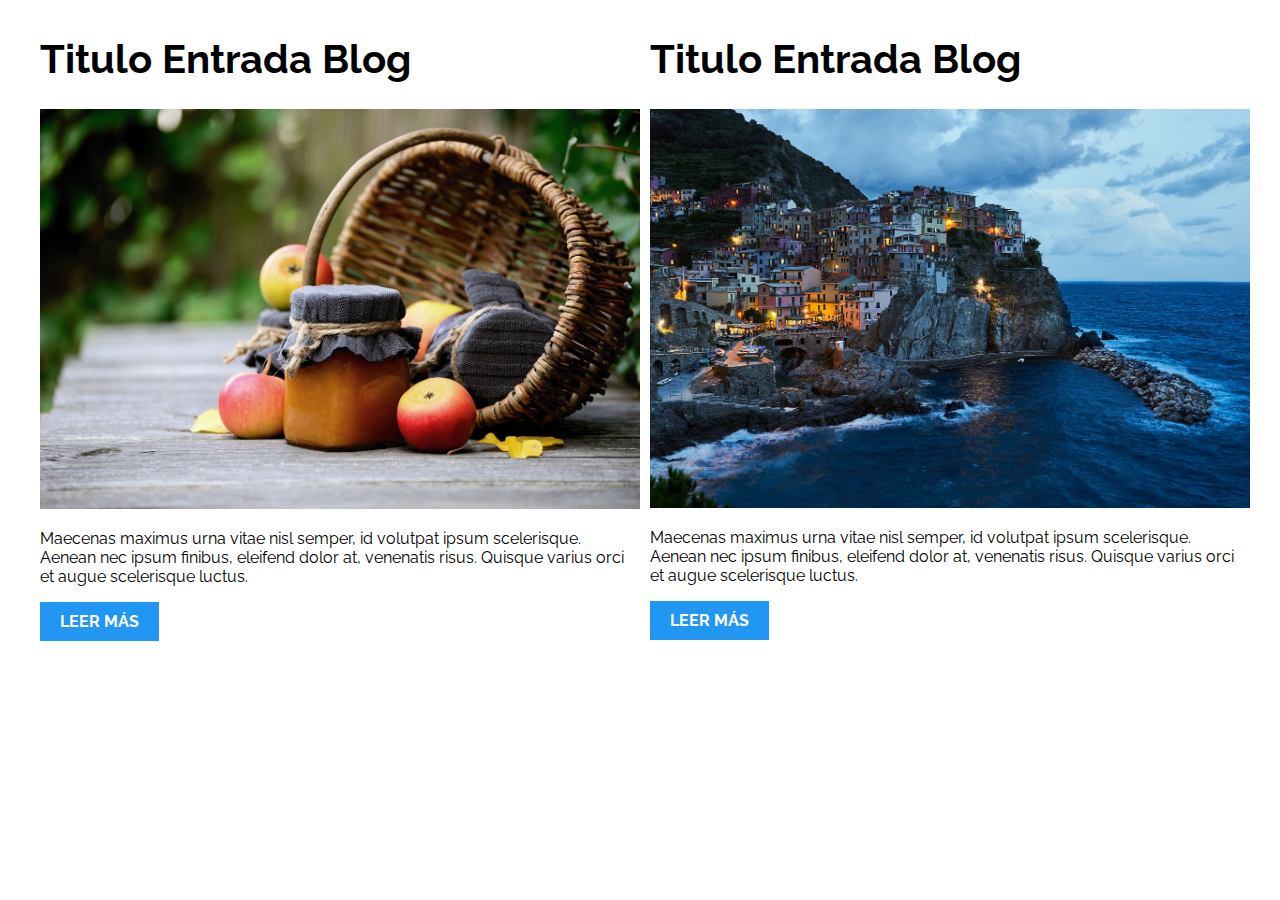
<file: 01-2columnas_iguales_css_grid/index.html>
<!DOCTYPE html>
<html>

<head>
    <meta charset="utf-8">
    <title>Patrones Responsive Web Design - 2 Columnas</title>
    <link rel="stylesheet" href="https://necolas.github.io/normalize.css/8.0.1/normalize.css">
    <link href="https://fonts.googleapis.com/css?family=Raleway:400,700,900" rel="stylesheet">
    <link rel="stylesheet" href="css/styles.css">
    <meta name="viewport" content="width=device-width, initial-scale=1">
</head>

<body>

    <div class="contenedor dos-columnas">
        <article class="entrada-blog">
            <h1>Titulo Entrada Blog</h1>
            <img src="img/imagen1.jpg">
            <p>Maecenas maximus urna vitae nisl semper, id volutpat ipsum scelerisque. Aenean nec ipsum finibus, eleifend dolor at, venenatis risus. Quisque varius orci et augue scelerisque luctus.</p>
            <a href="#">Leer más</a>
        </article>
        <article class="entrada-blog">
            <h1>Titulo Entrada Blog</h1>
            <img src="img/imagen2.jpg">
            <p>Maecenas maximus urna vitae nisl semper, id volutpat ipsum scelerisque. Aenean nec ipsum finibus, eleifend dolor at, venenatis risus. Quisque varius orci et augue scelerisque luctus.</p>
            <a href="#">Leer más</a>
        </article>
    </div>

</body>

</html>
</file>
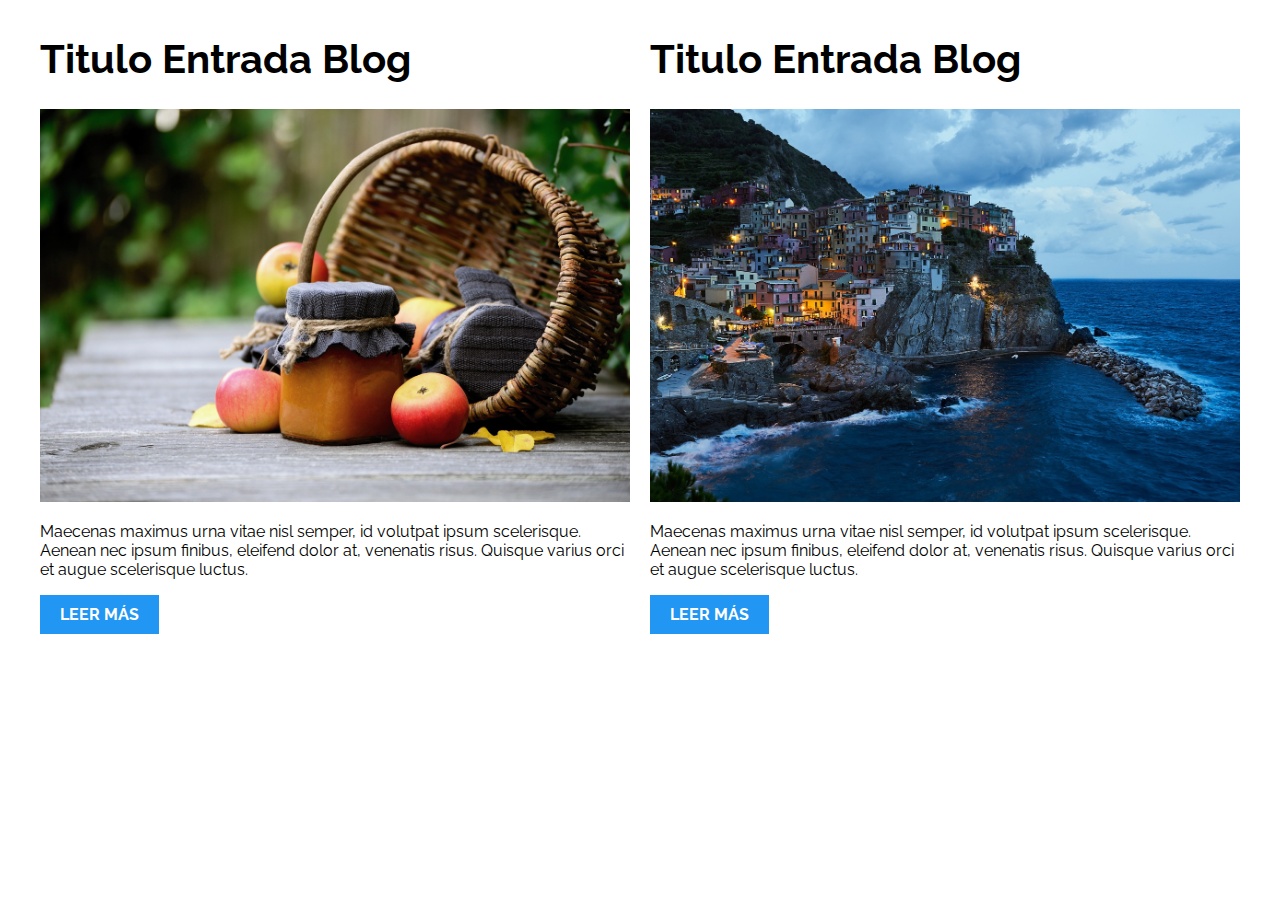
<file: 02-2columnas_iguales_flexbox/index.html>
<!DOCTYPE html>
<html>

<head>
    <meta charset="utf-8">
    <title>Patrones Responsive Web Design - 2 Columnas</title>
    <link rel="stylesheet" href="https://necolas.github.io/normalize.css/8.0.1/normalize.css">
    <link href="https://fonts.googleapis.com/css?family=Raleway:400,700,900" rel="stylesheet">
    <link rel="stylesheet" href="css/styles.css">
    <meta name="viewport" content="width=device-width, initial-scale=1">
</head>

<body>
    <div class="contenedor dos-columnas">
        <article class="entrada-blog">
            <h1>Titulo Entrada Blog</h1>
            <img src="img/imagen1.jpg">
            <p>Maecenas maximus urna vitae nisl semper, id volutpat ipsum scelerisque. Aenean nec ipsum finibus, eleifend dolor at, venenatis risus. Quisque varius orci et augue scelerisque luctus.</p>
            <a href="#">Leer más</a>
        </article>
        <article class="entrada-blog">
            <h1>Titulo Entrada Blog</h1>
            <img src="img/imagen2.jpg">
            <p>Maecenas maximus urna vitae nisl semper, id volutpat ipsum scelerisque. Aenean nec ipsum finibus, eleifend dolor at, venenatis risus. Quisque varius orci et augue scelerisque luctus.</p>
            <a href="#">Leer más</a>
        </article>
    </div>

</body>

</html>
</file>
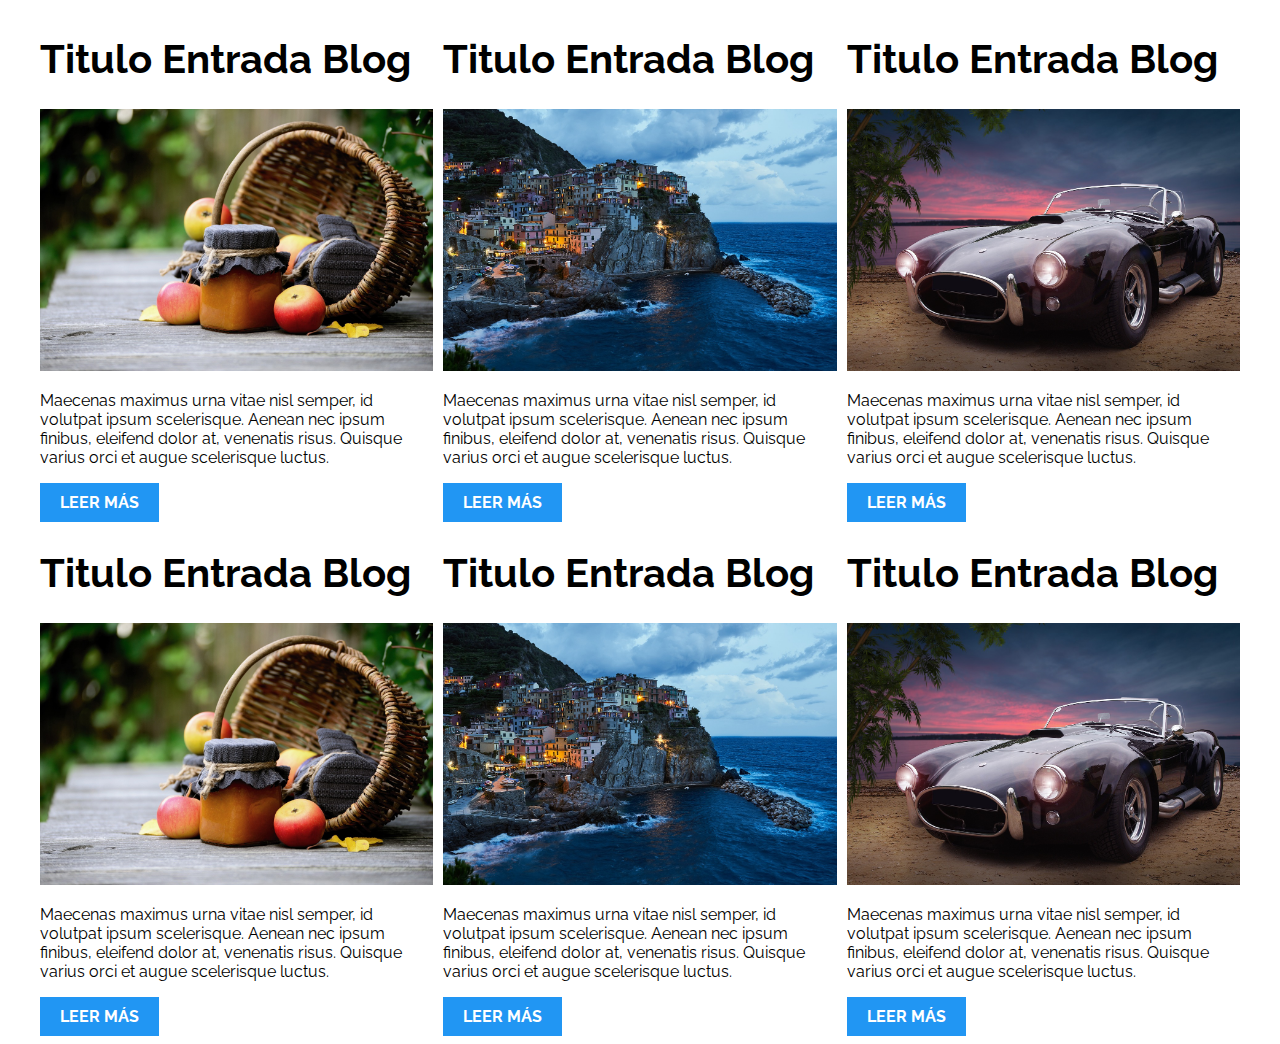
<file: 03-3columnas_iguales_css_grid/index.html>
<!DOCTYPE html>
<html>

<head>
    <meta charset="utf-8">
    <title>Patrones Responsive Web Design - 3 Columnas Iguales</title>
    <link rel="stylesheet" href="https://necolas.github.io/normalize.css/8.0.1/normalize.css">
    <link href="https://fonts.googleapis.com/css?family=Raleway:400,700,900" rel="stylesheet">
    <link rel="stylesheet" href="css/styles.css">
    <meta name="viewport" content="width=device-width, initial-scale=1">
</head>

<body>

    <div class="contenedor columnas-iguales">
        <article class="entrada-blog">
            <h1>Titulo Entrada Blog</h1>
            <img src="img/imagen1.jpg">
            <p>Maecenas maximus urna vitae nisl semper, id volutpat ipsum scelerisque. Aenean nec ipsum finibus, eleifend dolor at, venenatis risus. Quisque varius orci et augue scelerisque luctus.</p>
            <a href="#">Leer más</a>
        </article>

        <article class="entrada-blog">
            <h1>Titulo Entrada Blog</h1>
            <img src="img/imagen2.jpg">

            <p>Maecenas maximus urna vitae nisl semper, id volutpat ipsum scelerisque. Aenean nec ipsum finibus, eleifend dolor at, venenatis risus. Quisque varius orci et augue scelerisque luctus.</p>
            <a href="#">Leer más</a>
        </article>

        <article class="entrada-blog">
            <h1>Titulo Entrada Blog</h1>
            <img src="img/imagen3.jpg">

            <p>Maecenas maximus urna vitae nisl semper, id volutpat ipsum scelerisque. Aenean nec ipsum finibus, eleifend dolor at, venenatis risus. Quisque varius orci et augue scelerisque luctus.</p>
            <a href="#">Leer más</a>
        </article>

        <article class="entrada-blog">
            <h1>Titulo Entrada Blog</h1>
            <img src="img/imagen1.jpg">
            <p>Maecenas maximus urna vitae nisl semper, id volutpat ipsum scelerisque. Aenean nec ipsum finibus, eleifend dolor at, venenatis risus. Quisque varius orci et augue scelerisque luctus.</p>
            <a href="#">Leer más</a>
        </article>

        <article class="entrada-blog">
            <h1>Titulo Entrada Blog</h1>
            <img src="img/imagen2.jpg">

            <p>Maecenas maximus urna vitae nisl semper, id volutpat ipsum scelerisque. Aenean nec ipsum finibus, eleifend dolor at, venenatis risus. Quisque varius orci et augue scelerisque luctus.</p>
            <a href="#">Leer más</a>
        </article>

        <article class="entrada-blog">
            <h1>Titulo Entrada Blog</h1>
            <img src="img/imagen3.jpg">

            <p>Maecenas maximus urna vitae nisl semper, id volutpat ipsum scelerisque. Aenean nec ipsum finibus, eleifend dolor at, venenatis risus. Quisque varius orci et augue scelerisque luctus.</p>
            <a href="#">Leer más</a>
        </article>
    </div>

</body>

</html>
</file>
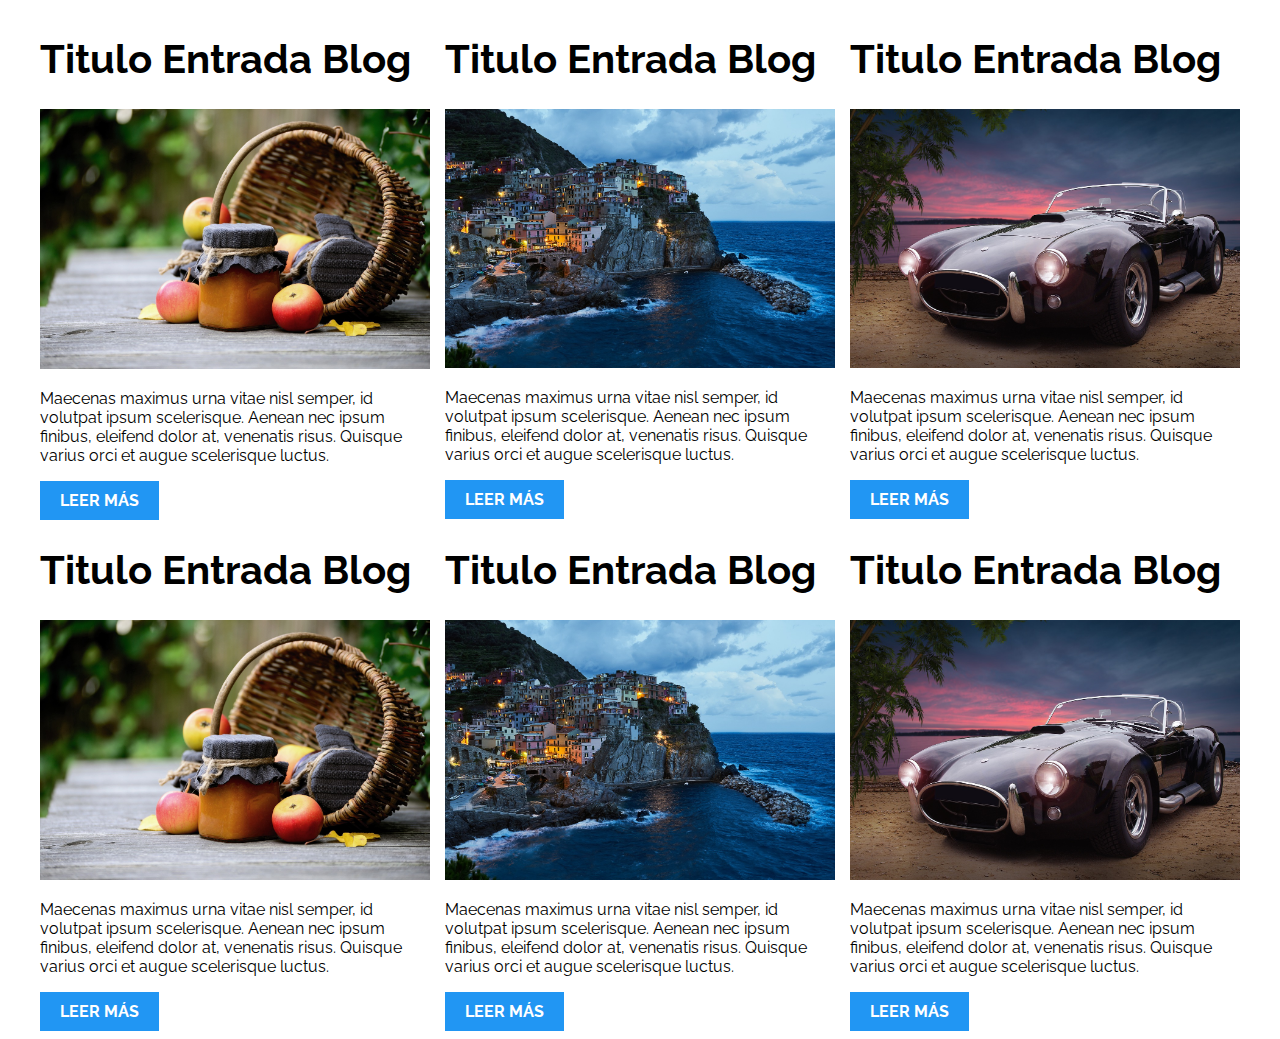
<file: 04-3columnas_iguales_flexbox/index.html>
<!DOCTYPE html>
<html>

<head>
    <meta charset="utf-8">
    <title>Patrones Responsive Web Design - 3 Columnas Iguales</title>
    <link rel="stylesheet" href="https://necolas.github.io/normalize.css/8.0.1/normalize.css">
    <link href="https://fonts.googleapis.com/css?family=Raleway:400,700,900" rel="stylesheet">
    <link rel="stylesheet" href="css/styles.css">
    <meta name="viewport" content="width=device-width, initial-scale=1">
</head>

<body>

    <div class="contenedor columnas-flex">
        <article class="entrada-blog">
            <h1>Titulo Entrada Blog</h1>
            <img src="img/imagen1.jpg">
            <p>Maecenas maximus urna vitae nisl semper, id volutpat ipsum scelerisque. Aenean nec ipsum finibus, eleifend dolor at, venenatis risus. Quisque varius orci et augue scelerisque luctus.</p>
            <a href="#">Leer más</a>
        </article>

        <article class="entrada-blog">
            <h1>Titulo Entrada Blog</h1>
            <img src="img/imagen2.jpg">

            <p>Maecenas maximus urna vitae nisl semper, id volutpat ipsum scelerisque. Aenean nec ipsum finibus, eleifend dolor at, venenatis risus. Quisque varius orci et augue scelerisque luctus.</p>
            <a href="#">Leer más</a>
        </article>

        <article class="entrada-blog">
            <h1>Titulo Entrada Blog</h1>
            <img src="img/imagen3.jpg">

            <p>Maecenas maximus urna vitae nisl semper, id volutpat ipsum scelerisque. Aenean nec ipsum finibus, eleifend dolor at, venenatis risus. Quisque varius orci et augue scelerisque luctus.</p>
            <a href="#">Leer más</a>
        </article>

        <article class="entrada-blog">
            <h1>Titulo Entrada Blog</h1>
            <img src="img/imagen1.jpg">
            <p>Maecenas maximus urna vitae nisl semper, id volutpat ipsum scelerisque. Aenean nec ipsum finibus, eleifend dolor at, venenatis risus. Quisque varius orci et augue scelerisque luctus.</p>
            <a href="#">Leer más</a>
        </article>

        <article class="entrada-blog">
            <h1>Titulo Entrada Blog</h1>
            <img src="img/imagen2.jpg">

            <p>Maecenas maximus urna vitae nisl semper, id volutpat ipsum scelerisque. Aenean nec ipsum finibus, eleifend dolor at, venenatis risus. Quisque varius orci et augue scelerisque luctus.</p>
            <a href="#">Leer más</a>
        </article>

        <article class="entrada-blog">
            <h1>Titulo Entrada Blog</h1>
            <img src="img/imagen3.jpg">

            <p>Maecenas maximus urna vitae nisl semper, id volutpat ipsum scelerisque. Aenean nec ipsum finibus, eleifend dolor at, venenatis risus. Quisque varius orci et augue scelerisque luctus.</p>
            <a href="#">Leer más</a>
        </article>
    </div>
</body>

</html>
</file>
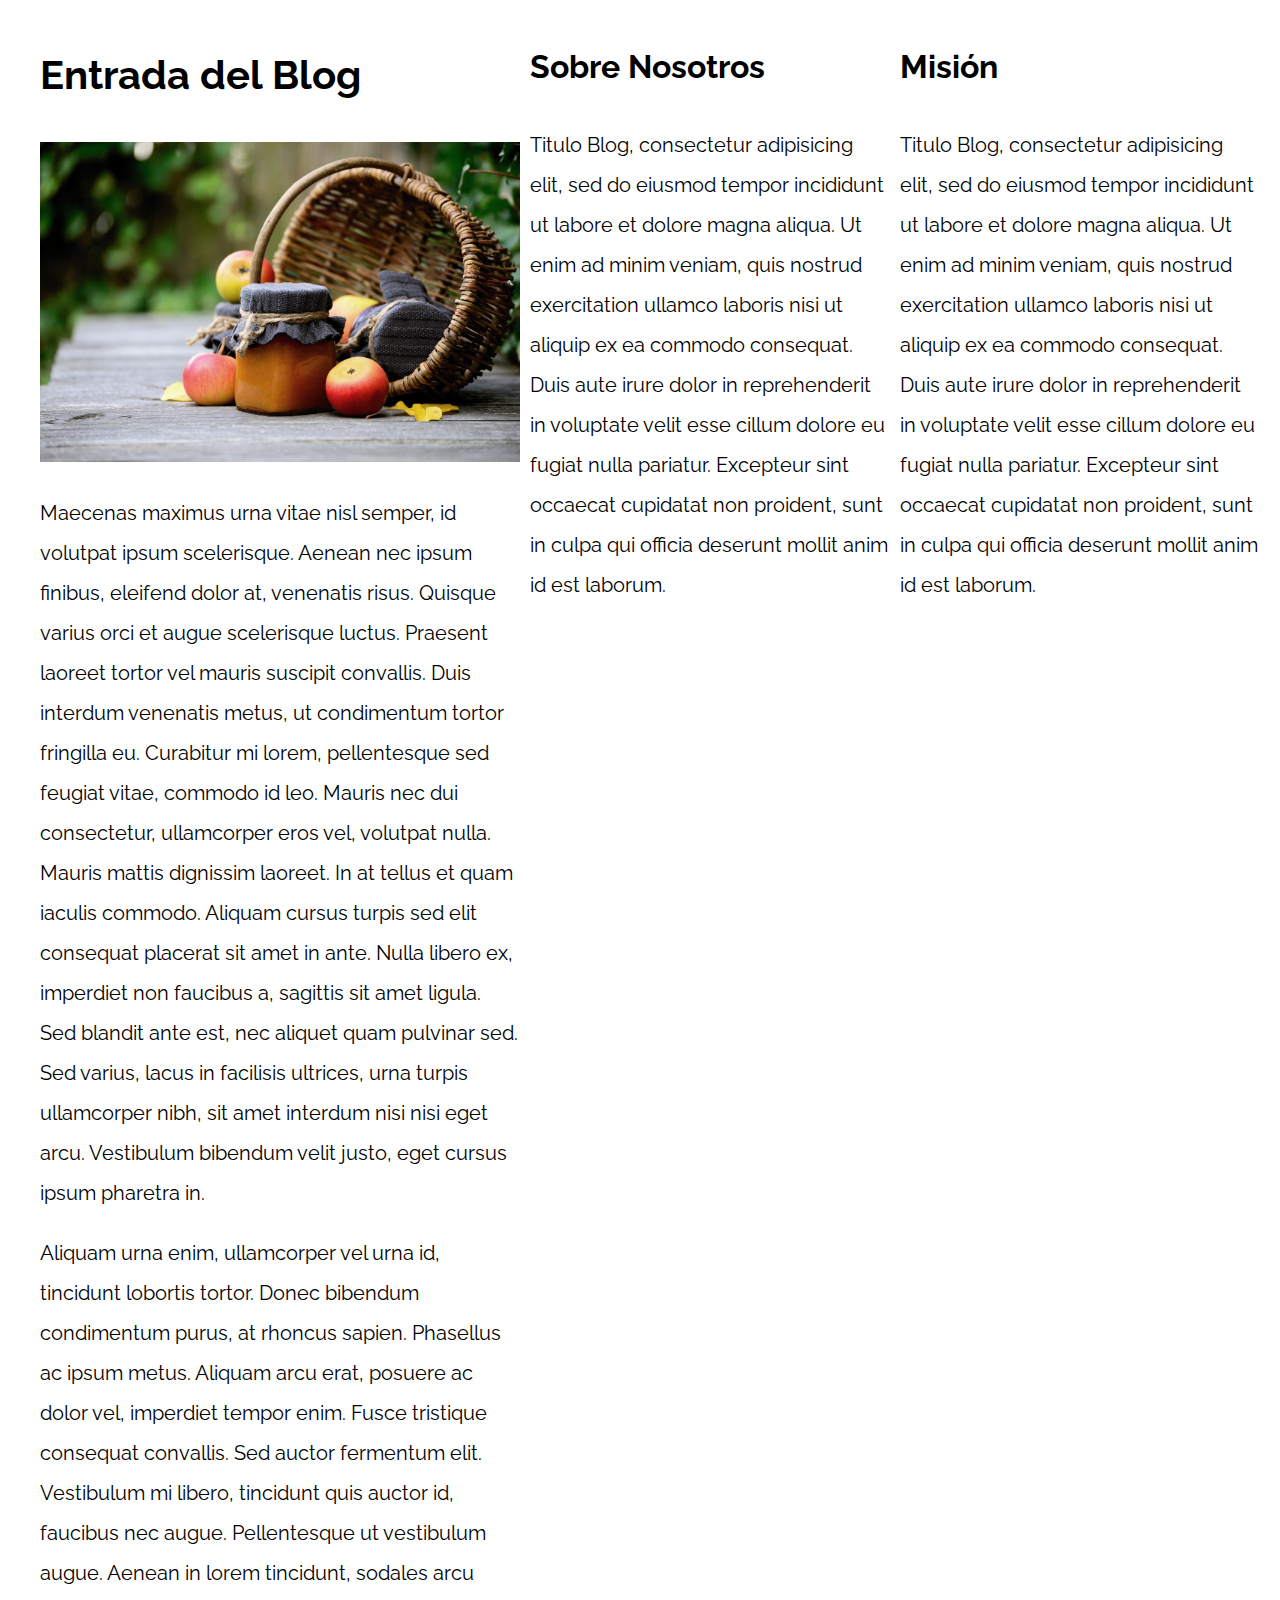
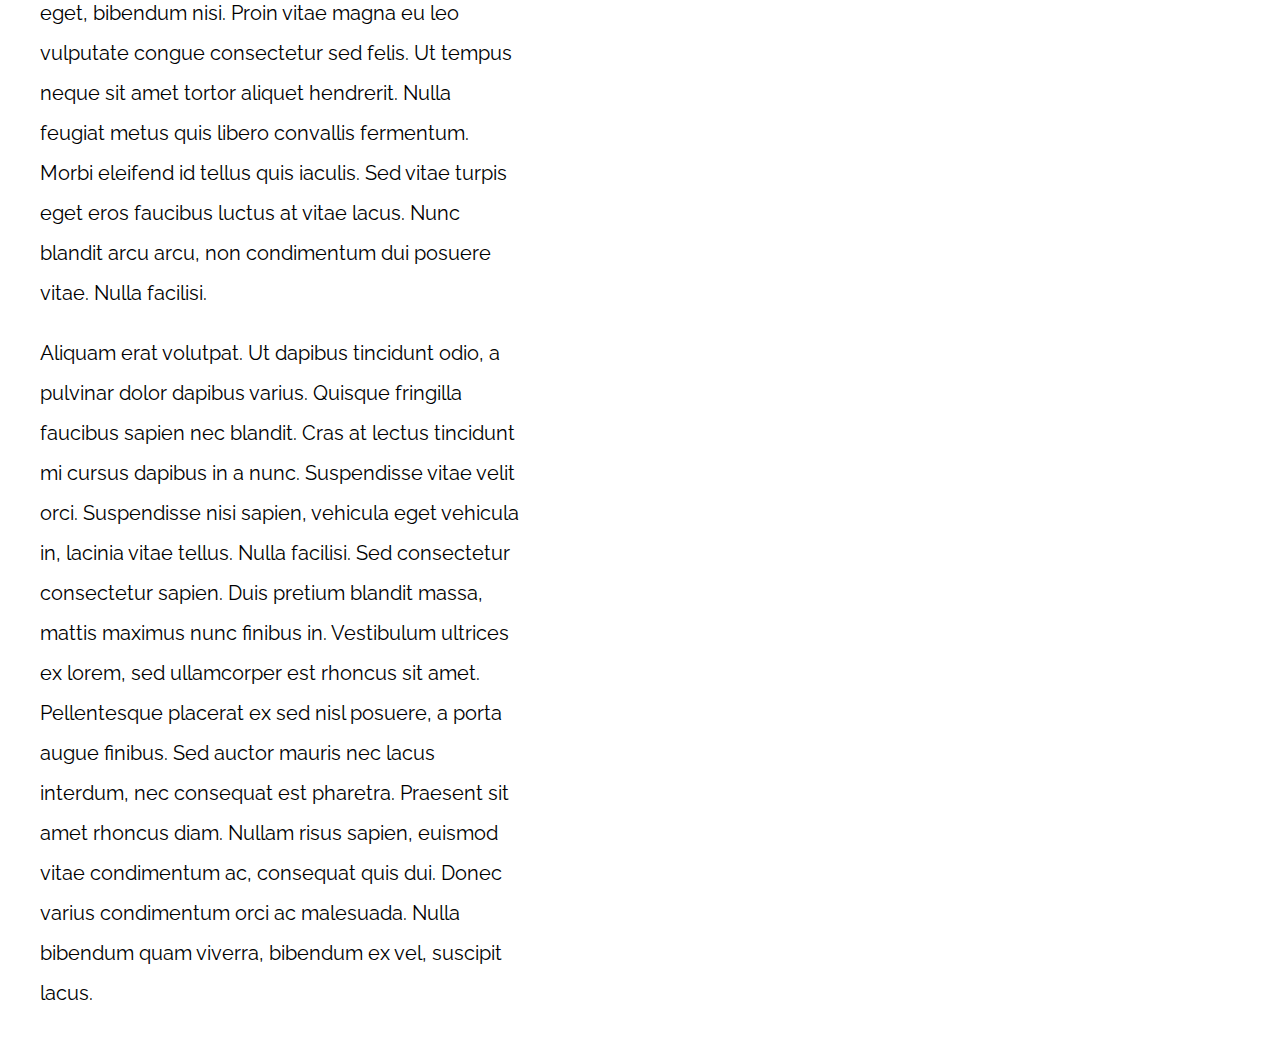
<file: 05-3columnas_css_grid/index.html>
<!DOCTYPE html>
<html>

<head>
    <meta charset="utf-8">
    <title>Patrones Responsive Web Design</title>
    <link rel="stylesheet" href="https://necolas.github.io/normalize.css/8.0.1/normalize.css">
    <link href="https://fonts.googleapis.com/css?family=Raleway:400,700,900" rel="stylesheet">
    <link rel="stylesheet" href="css/styles.css">
    <meta name="viewport" content="width=device-width, initial-scale=1">
</head>

<body>

    <div class="contenedor contenedor-grid">
        <main>
            <article>
                <h1>Entrada del Blog</h1>
                <img src="img/imagen1.jpg">

                <p>Maecenas maximus urna vitae nisl semper, id volutpat ipsum scelerisque. Aenean nec ipsum finibus, eleifend dolor at, venenatis risus. Quisque varius orci et augue scelerisque luctus. Praesent laoreet tortor vel mauris suscipit convallis.
                    Duis interdum venenatis metus, ut condimentum tortor fringilla eu. Curabitur mi lorem, pellentesque sed feugiat vitae, commodo id leo. Mauris nec dui consectetur, ullamcorper eros vel, volutpat nulla. Mauris mattis dignissim laoreet.
                    In at tellus et quam iaculis commodo. Aliquam cursus turpis sed elit consequat placerat sit amet in ante. Nulla libero ex, imperdiet non faucibus a, sagittis sit amet ligula. Sed blandit ante est, nec aliquet quam pulvinar sed. Sed
                    varius, lacus in facilisis ultrices, urna turpis ullamcorper nibh, sit amet interdum nisi nisi eget arcu. Vestibulum bibendum velit justo, eget cursus ipsum pharetra in.</p>

                <p>Aliquam urna enim, ullamcorper vel urna id, tincidunt lobortis tortor. Donec bibendum condimentum purus, at rhoncus sapien. Phasellus ac ipsum metus. Aliquam arcu erat, posuere ac dolor vel, imperdiet tempor enim. Fusce tristique consequat
                    convallis. Sed auctor fermentum elit. Vestibulum mi libero, tincidunt quis auctor id, faucibus nec augue. Pellentesque ut vestibulum augue. Aenean in lorem tincidunt, sodales arcu eget, bibendum nisi. Proin vitae magna eu leo vulputate
                    congue consectetur sed felis. Ut tempus neque sit amet tortor aliquet hendrerit. Nulla feugiat metus quis libero convallis fermentum. Morbi eleifend id tellus quis iaculis. Sed vitae turpis eget eros faucibus luctus at vitae lacus.
                    Nunc blandit arcu arcu, non condimentum dui posuere vitae. Nulla facilisi.</p>

                <p>Aliquam erat volutpat. Ut dapibus tincidunt odio, a pulvinar dolor dapibus varius. Quisque fringilla faucibus sapien nec blandit. Cras at lectus tincidunt mi cursus dapibus in a nunc. Suspendisse vitae velit orci. Suspendisse nisi sapien,
                    vehicula eget vehicula in, lacinia vitae tellus. Nulla facilisi. Sed consectetur consectetur sapien. Duis pretium blandit massa, mattis maximus nunc finibus in. Vestibulum ultrices ex lorem, sed ullamcorper est rhoncus sit amet. Pellentesque
                    placerat ex sed nisl posuere, a porta augue finibus. Sed auctor mauris nec lacus interdum, nec consequat est pharetra. Praesent sit amet rhoncus diam. Nullam risus sapien, euismod vitae condimentum ac, consequat quis dui. Donec varius
                    condimentum orci ac malesuada. Nulla bibendum quam viverra, bibendum ex vel, suscipit lacus.</p>

            </article>
        </main>

        <aside>
            <h2>Sobre Nosotros</h2>
            <p>Titulo Blog, consectetur adipisicing elit, sed do eiusmod tempor incididunt ut labore et dolore magna aliqua. Ut enim ad minim veniam, quis nostrud exercitation ullamco laboris nisi ut aliquip ex ea commodo consequat. Duis aute irure dolor
                in reprehenderit in voluptate velit esse cillum dolore eu fugiat nulla pariatur. Excepteur sint occaecat cupidatat non proident, sunt in culpa qui officia deserunt mollit anim id est laborum.</p>
        </aside>
        <aside>
            <h2>Misión</h2>
            <p>Titulo Blog, consectetur adipisicing elit, sed do eiusmod tempor incididunt ut labore et dolore magna aliqua. Ut enim ad minim veniam, quis nostrud exercitation ullamco laboris nisi ut aliquip ex ea commodo consequat. Duis aute irure dolor
                in reprehenderit in voluptate velit esse cillum dolore eu fugiat nulla pariatur. Excepteur sint occaecat cupidatat non proident, sunt in culpa qui officia deserunt mollit anim id est laborum.</p>
        </aside>
    </div>

</body>

</html>
</file>
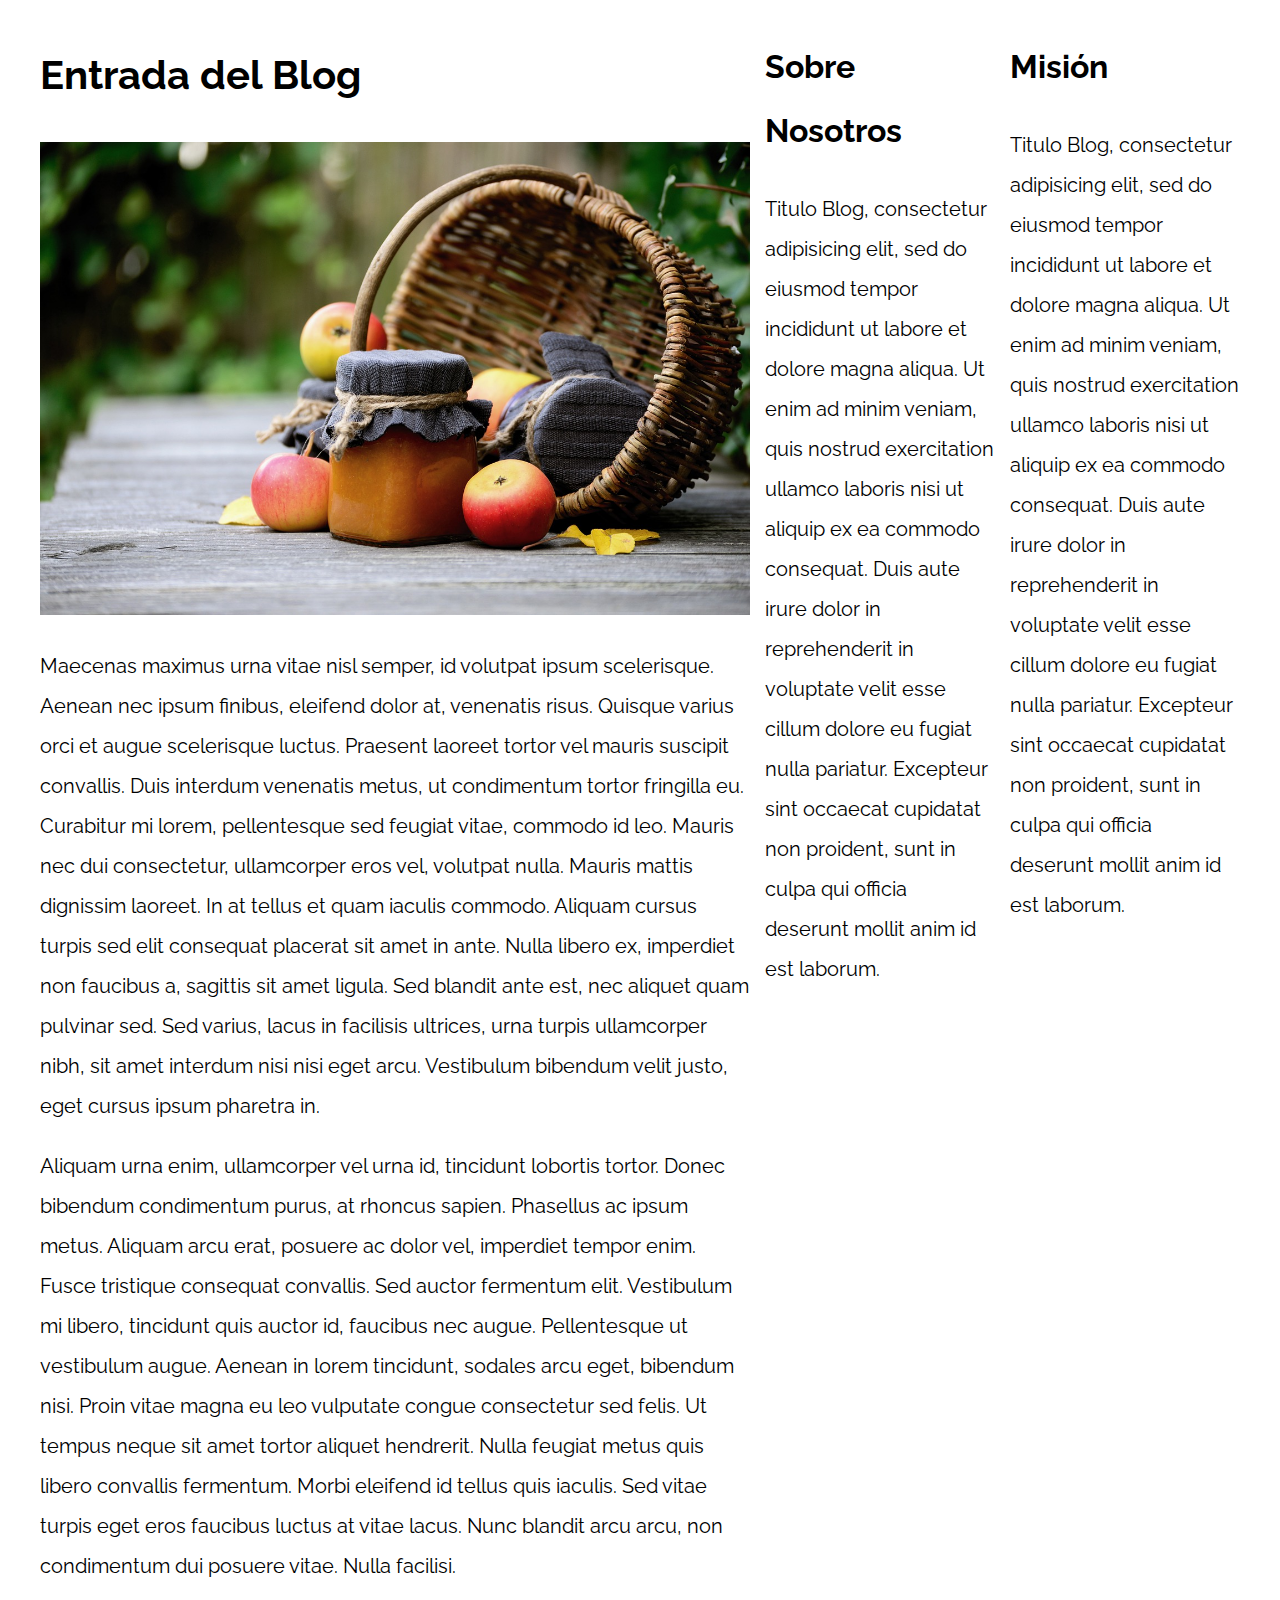
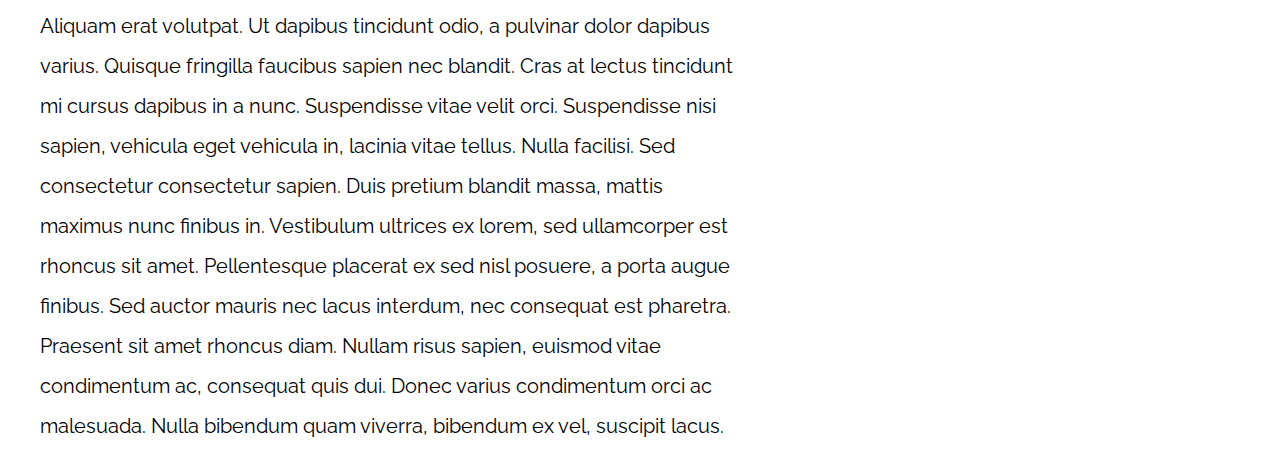
<file: 06-3columnas_flexbox/index.html>
<!DOCTYPE html>
<html>

<head>
    <meta charset="utf-8">
    <title>Patrones Responsive Web Design</title>
    <link rel="stylesheet" href="https://necolas.github.io/normalize.css/8.0.1/normalize.css">
    <link href="https://fonts.googleapis.com/css?family=Raleway:400,700,900" rel="stylesheet">
    <link rel="stylesheet" href="css/styles.css">
    <meta name="viewport" content="width=device-width, initial-scale=1">
</head>

<body>

    <div class="contenedor flex">
        <main class="principal">
            <article>
                <h1>Entrada del Blog</h1>
                <img src="img/imagen1.jpg">

                <p>Maecenas maximus urna vitae nisl semper, id volutpat ipsum scelerisque. Aenean nec ipsum finibus, eleifend dolor at, venenatis risus. Quisque varius orci et augue scelerisque luctus. Praesent laoreet tortor vel mauris suscipit convallis.
                    Duis interdum venenatis metus, ut condimentum tortor fringilla eu. Curabitur mi lorem, pellentesque sed feugiat vitae, commodo id leo. Mauris nec dui consectetur, ullamcorper eros vel, volutpat nulla. Mauris mattis dignissim laoreet.
                    In at tellus et quam iaculis commodo. Aliquam cursus turpis sed elit consequat placerat sit amet in ante. Nulla libero ex, imperdiet non faucibus a, sagittis sit amet ligula. Sed blandit ante est, nec aliquet quam pulvinar sed. Sed
                    varius, lacus in facilisis ultrices, urna turpis ullamcorper nibh, sit amet interdum nisi nisi eget arcu. Vestibulum bibendum velit justo, eget cursus ipsum pharetra in.</p>

                <p>Aliquam urna enim, ullamcorper vel urna id, tincidunt lobortis tortor. Donec bibendum condimentum purus, at rhoncus sapien. Phasellus ac ipsum metus. Aliquam arcu erat, posuere ac dolor vel, imperdiet tempor enim. Fusce tristique consequat
                    convallis. Sed auctor fermentum elit. Vestibulum mi libero, tincidunt quis auctor id, faucibus nec augue. Pellentesque ut vestibulum augue. Aenean in lorem tincidunt, sodales arcu eget, bibendum nisi. Proin vitae magna eu leo vulputate
                    congue consectetur sed felis. Ut tempus neque sit amet tortor aliquet hendrerit. Nulla feugiat metus quis libero convallis fermentum. Morbi eleifend id tellus quis iaculis. Sed vitae turpis eget eros faucibus luctus at vitae lacus.
                    Nunc blandit arcu arcu, non condimentum dui posuere vitae. Nulla facilisi.</p>

                <p>Aliquam erat volutpat. Ut dapibus tincidunt odio, a pulvinar dolor dapibus varius. Quisque fringilla faucibus sapien nec blandit. Cras at lectus tincidunt mi cursus dapibus in a nunc. Suspendisse vitae velit orci. Suspendisse nisi sapien,
                    vehicula eget vehicula in, lacinia vitae tellus. Nulla facilisi. Sed consectetur consectetur sapien. Duis pretium blandit massa, mattis maximus nunc finibus in. Vestibulum ultrices ex lorem, sed ullamcorper est rhoncus sit amet. Pellentesque
                    placerat ex sed nisl posuere, a porta augue finibus. Sed auctor mauris nec lacus interdum, nec consequat est pharetra. Praesent sit amet rhoncus diam. Nullam risus sapien, euismod vitae condimentum ac, consequat quis dui. Donec varius
                    condimentum orci ac malesuada. Nulla bibendum quam viverra, bibendum ex vel, suscipit lacus.</p>

            </article>
        </main>

        <aside class="sidebar">
            <h2>Sobre Nosotros</h2>
            <p>Titulo Blog, consectetur adipisicing elit, sed do eiusmod tempor incididunt ut labore et dolore magna aliqua. Ut enim ad minim veniam, quis nostrud exercitation ullamco laboris nisi ut aliquip ex ea commodo consequat. Duis aute irure dolor
                in reprehenderit in voluptate velit esse cillum dolore eu fugiat nulla pariatur. Excepteur sint occaecat cupidatat non proident, sunt in culpa qui officia deserunt mollit anim id est laborum.</p>
        </aside>
        <aside class="sidebar">
            <h2>Misión</h2>
            <p>Titulo Blog, consectetur adipisicing elit, sed do eiusmod tempor incididunt ut labore et dolore magna aliqua. Ut enim ad minim veniam, quis nostrud exercitation ullamco laboris nisi ut aliquip ex ea commodo consequat. Duis aute irure dolor
                in reprehenderit in voluptate velit esse cillum dolore eu fugiat nulla pariatur. Excepteur sint occaecat cupidatat non proident, sunt in culpa qui officia deserunt mollit anim id est laborum.</p>
        </aside>
    </div>

</body>

</html>
</file>
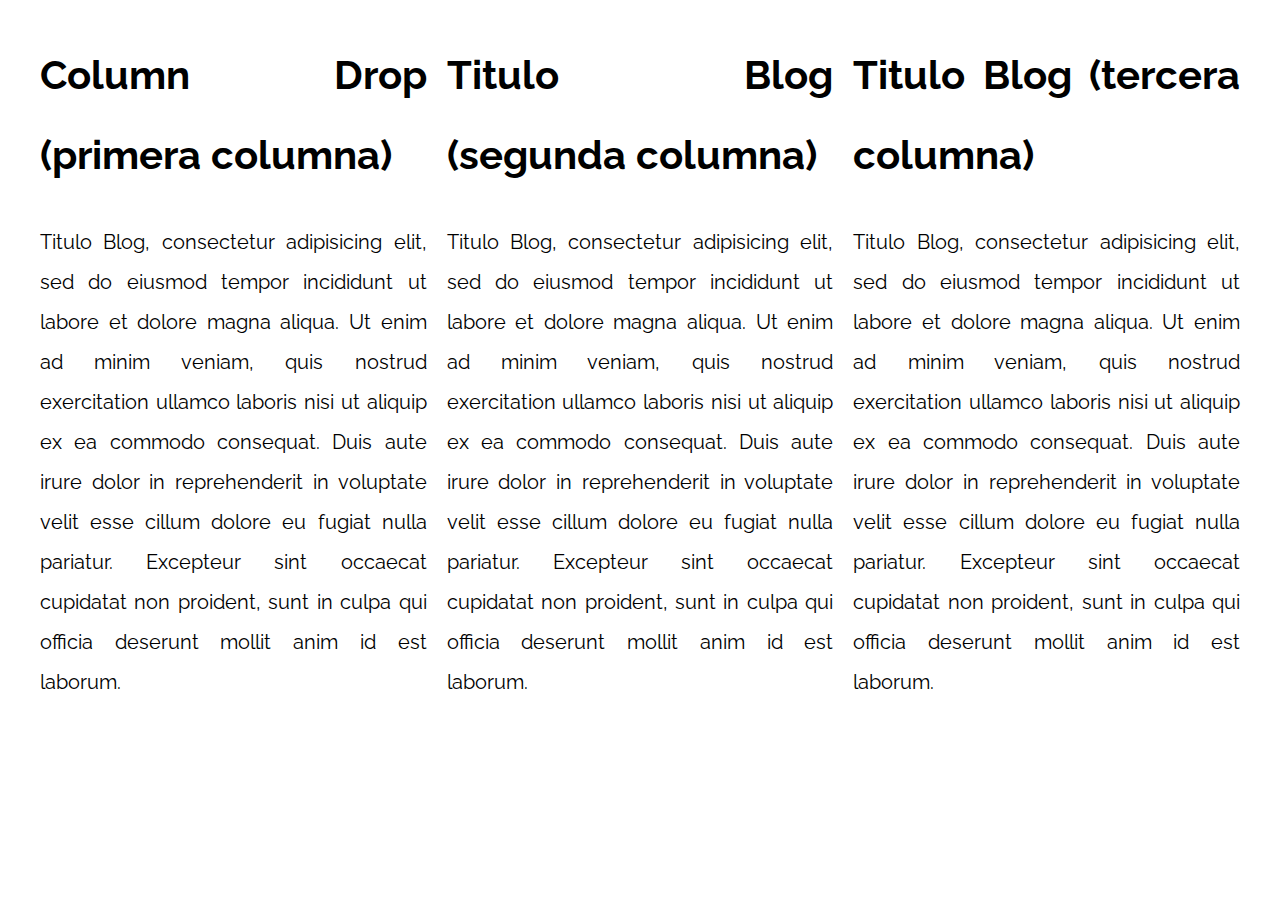
<file: 07-column_drop_css_grid/index.html>
<!DOCTYPE html>
<html>

<head>
    <meta charset="utf-8">
    <title>Patrones Responsive Web Design</title>
    <link rel="stylesheet" href="https://necolas.github.io/normalize.css/8.0.1/normalize.css">
    <link href="https://fonts.googleapis.com/css?family=Raleway:400,700,900" rel="stylesheet">
    <link rel="stylesheet" href="css/styles.css">
    <meta name="viewport" content="width=device-width, initial-scale=1">
</head>

<body>

    <div class="contenedor drop-colum">
        <main class="contenido-principal">
            <h1>Column Drop (primera columna)</h1>
            <p>
                Titulo Blog, consectetur adipisicing elit, sed do eiusmod tempor incididunt ut labore et dolore magna aliqua. Ut enim ad minim veniam, quis nostrud exercitation ullamco laboris nisi ut aliquip ex ea commodo consequat. Duis aute irure dolor in reprehenderit
                in voluptate velit esse cillum dolore eu fugiat nulla pariatur. Excepteur sint occaecat cupidatat non proident, sunt in culpa qui officia deserunt mollit anim id est laborum.
            </p>
        </main>

        <aside class="primera">
            <h1>Titulo Blog (segunda columna)</h1>
            <p>
                Titulo Blog, consectetur adipisicing elit, sed do eiusmod tempor incididunt ut labore et dolore magna aliqua. Ut enim ad minim veniam, quis nostrud exercitation ullamco laboris nisi ut aliquip ex ea commodo consequat. Duis aute irure dolor in reprehenderit
                in voluptate velit esse cillum dolore eu fugiat nulla pariatur. Excepteur sint occaecat cupidatat non proident, sunt in culpa qui officia deserunt mollit anim id est laborum.
            </p>
        </aside>

        <aside class="segunda">
            <h1>Titulo Blog (tercera columna)</h1>
            <p>
                Titulo Blog, consectetur adipisicing elit, sed do eiusmod tempor incididunt ut labore et dolore magna aliqua. Ut enim ad minim veniam, quis nostrud exercitation ullamco laboris nisi ut aliquip ex ea commodo consequat. Duis aute irure dolor in reprehenderit
                in voluptate velit esse cillum dolore eu fugiat nulla pariatur. Excepteur sint occaecat cupidatat non proident, sunt in culpa qui officia deserunt mollit anim id est laborum.
            </p>
        </aside>
    </div>

</body>

</html>
</file>
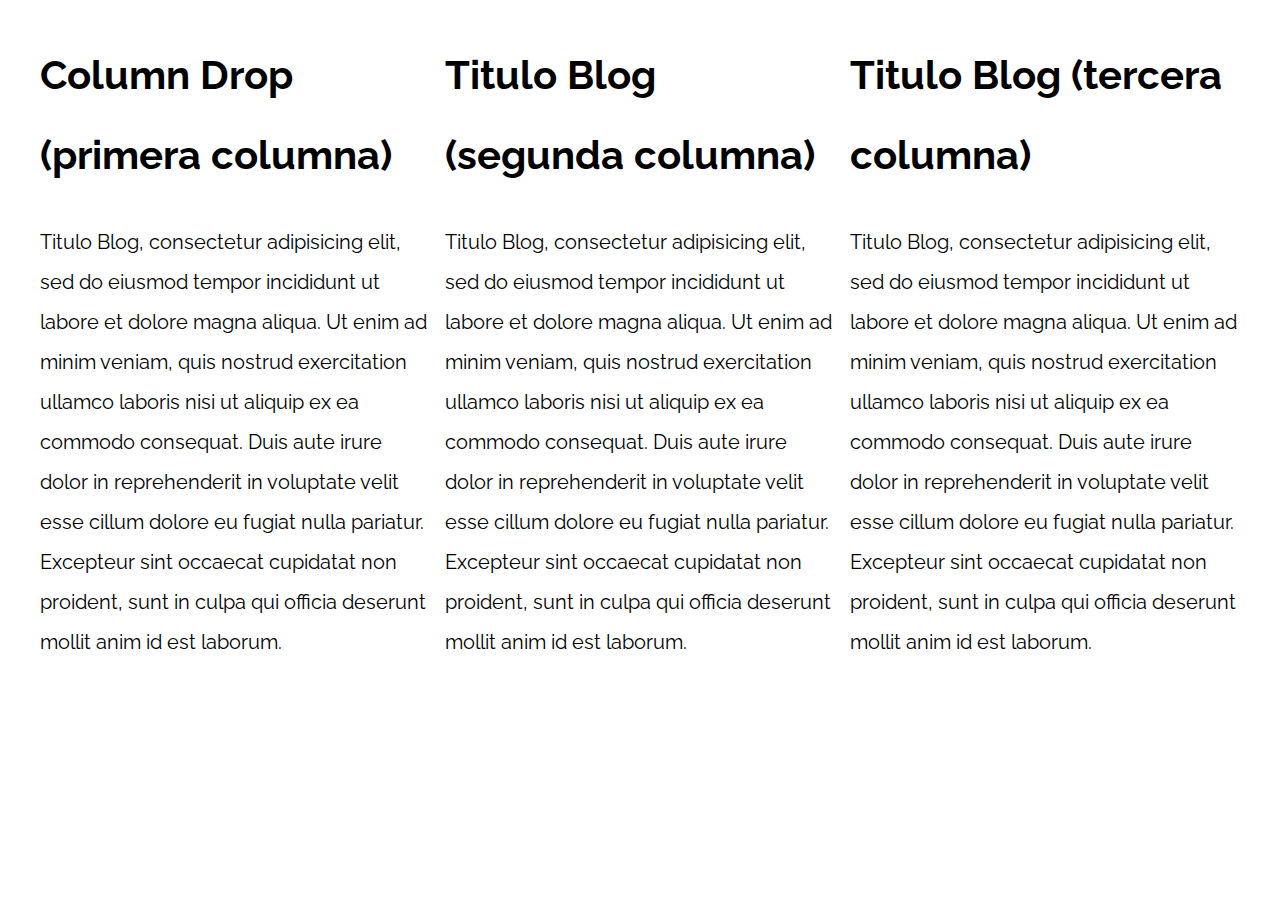
<file: 08-column_drop_flexbox/index.html>
<!DOCTYPE html>
<html>

<head>
    <meta charset="utf-8">
    <title>Patrones Responsive Web Design</title>
    <link rel="stylesheet" href="https://necolas.github.io/normalize.css/8.0.1/normalize.css">
    <link href="https://fonts.googleapis.com/css?family=Raleway:400,700,900" rel="stylesheet">
    <link rel="stylesheet" href="css/styles.css">
    <meta name="viewport" content="width=device-width, initial-scale=1">
</head>

<body>

    <div class="contenedor drop-flex">
        <main class="contenido-principal">
            <h1>Column Drop (primera columna)</h1>
            <p>
                Titulo Blog, consectetur adipisicing elit, sed do eiusmod tempor incididunt ut labore et dolore magna aliqua. Ut enim ad minim veniam, quis nostrud exercitation ullamco laboris nisi ut aliquip ex ea commodo consequat. Duis aute irure dolor in reprehenderit
                in voluptate velit esse cillum dolore eu fugiat nulla pariatur. Excepteur sint occaecat cupidatat non proident, sunt in culpa qui officia deserunt mollit anim id est laborum.
            </p>
        </main>

        <aside class="primera">
            <h1>Titulo Blog (segunda columna)</h1>
            <p>
                Titulo Blog, consectetur adipisicing elit, sed do eiusmod tempor incididunt ut labore et dolore magna aliqua. Ut enim ad minim veniam, quis nostrud exercitation ullamco laboris nisi ut aliquip ex ea commodo consequat. Duis aute irure dolor in reprehenderit
                in voluptate velit esse cillum dolore eu fugiat nulla pariatur. Excepteur sint occaecat cupidatat non proident, sunt in culpa qui officia deserunt mollit anim id est laborum.
            </p>
        </aside>

        <aside class="segunda">
            <h1>Titulo Blog (tercera columna)</h1>
            <p>
                Titulo Blog, consectetur adipisicing elit, sed do eiusmod tempor incididunt ut labore et dolore magna aliqua. Ut enim ad minim veniam, quis nostrud exercitation ullamco laboris nisi ut aliquip ex ea commodo consequat. Duis aute irure dolor in reprehenderit
                in voluptate velit esse cillum dolore eu fugiat nulla pariatur. Excepteur sint occaecat cupidatat non proident, sunt in culpa qui officia deserunt mollit anim id est laborum.
            </p>
        </aside>
    </div>

</body>

</html>
</file>
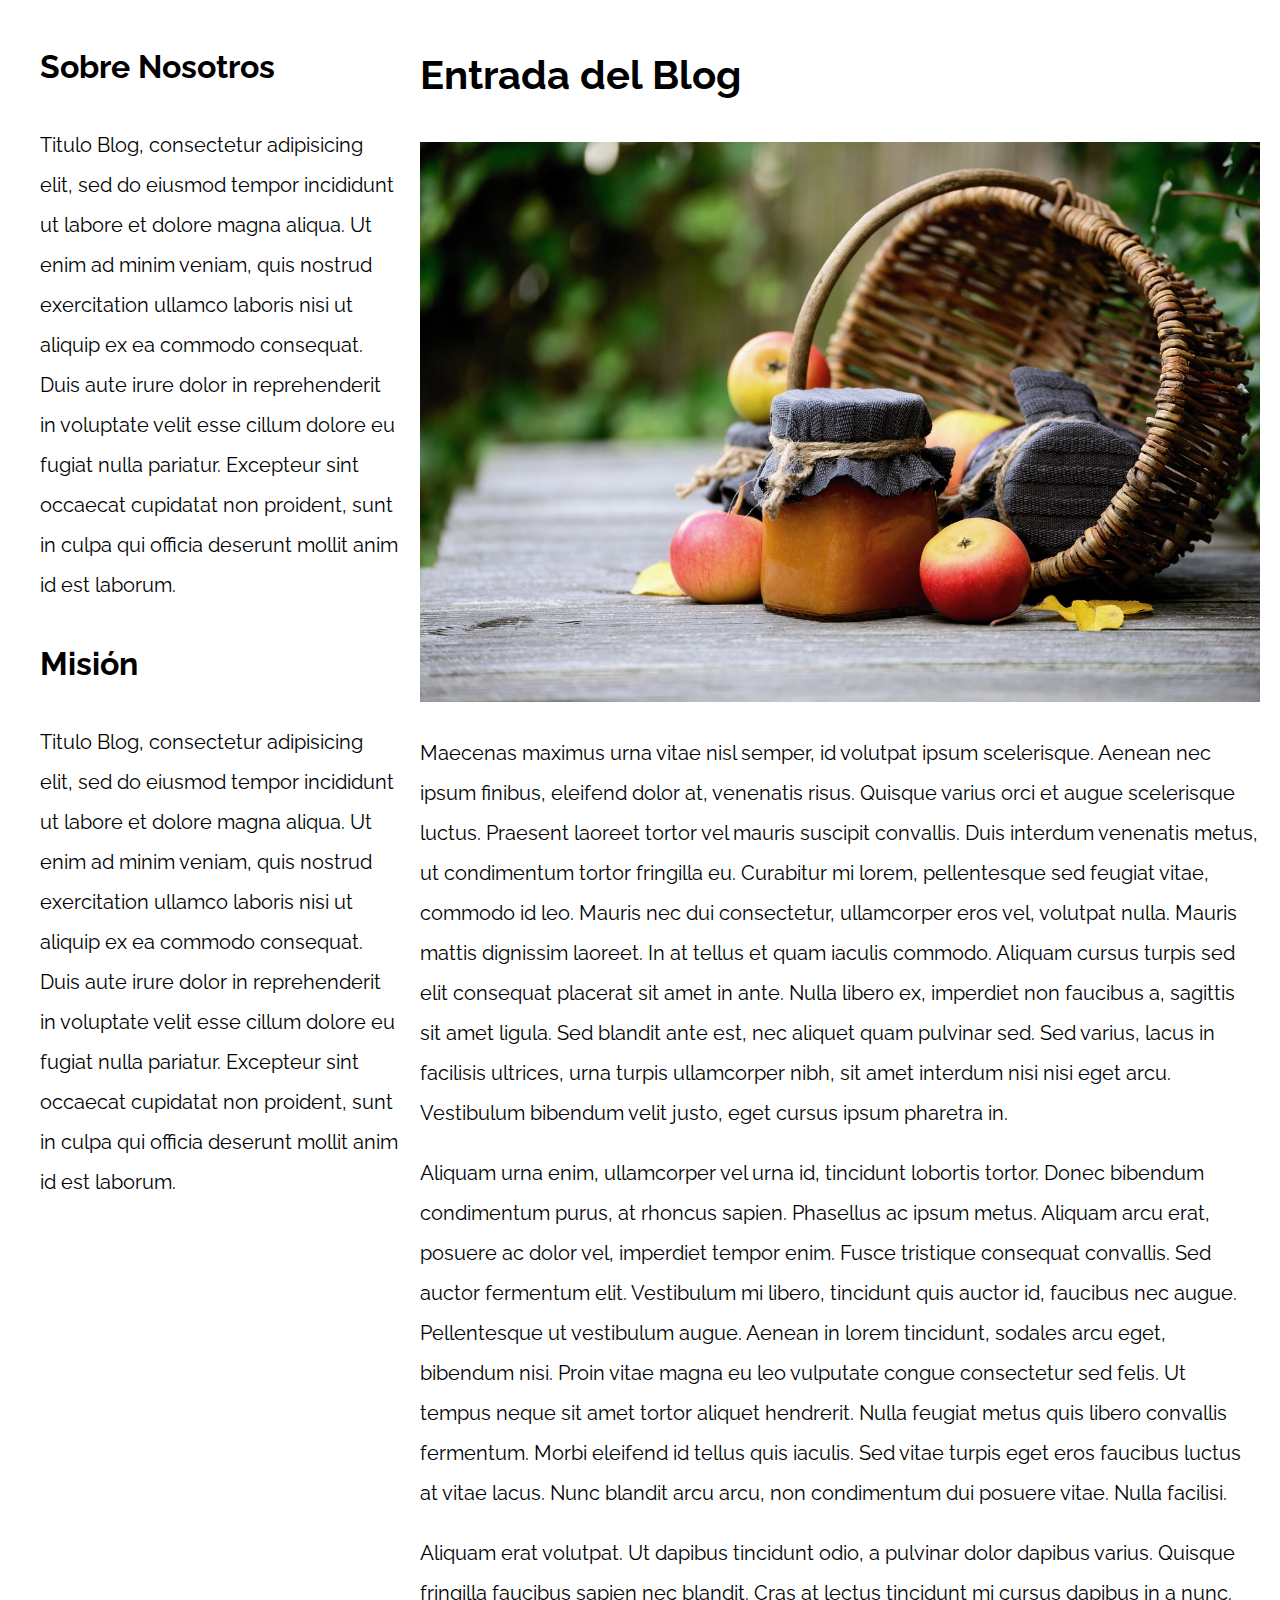
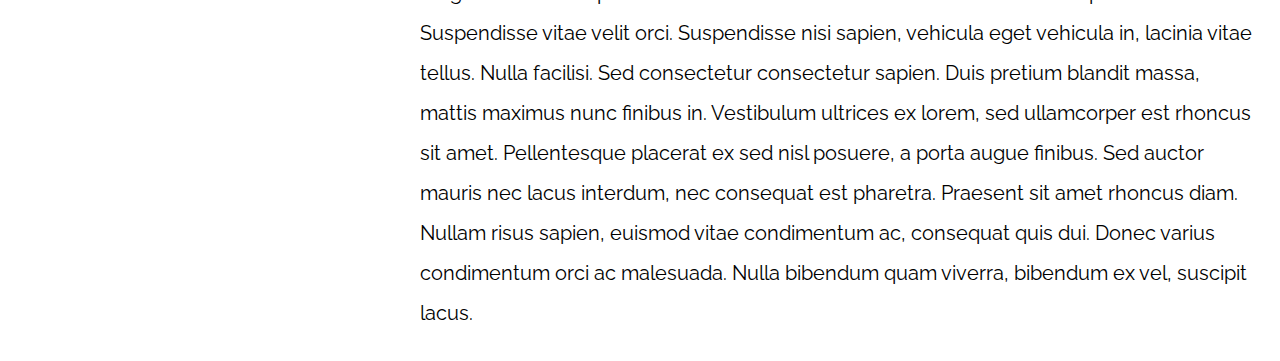
<file: 09-con_sidebar_css_grid/index.html>
<!DOCTYPE html>
<html>

<head>
    <meta charset="utf-8">
    <title>Patrones Responsive Web Design</title>
    <link rel="stylesheet" href="https://necolas.github.io/normalize.css/8.0.1/normalize.css">
    <link href="https://fonts.googleapis.com/css?family=Raleway:400,700,900" rel="stylesheet">
    <link rel="stylesheet" href="css/styles.css">
    <meta name="viewport" content="width=device-width, initial-scale=1">
</head>

<body>

    <div class="contenedor sidebar">
        <article>
            <h1>Entrada del Blog</h1>
            <img src="img/imagen1.jpg">

            <p>Maecenas maximus urna vitae nisl semper, id volutpat ipsum scelerisque. Aenean nec ipsum finibus, eleifend dolor at, venenatis risus. Quisque varius orci et augue scelerisque luctus. Praesent laoreet tortor vel mauris suscipit convallis. Duis
                interdum venenatis metus, ut condimentum tortor fringilla eu. Curabitur mi lorem, pellentesque sed feugiat vitae, commodo id leo. Mauris nec dui consectetur, ullamcorper eros vel, volutpat nulla. Mauris mattis dignissim laoreet. In at
                tellus et quam iaculis commodo. Aliquam cursus turpis sed elit consequat placerat sit amet in ante. Nulla libero ex, imperdiet non faucibus a, sagittis sit amet ligula. Sed blandit ante est, nec aliquet quam pulvinar sed. Sed varius, lacus
                in facilisis ultrices, urna turpis ullamcorper nibh, sit amet interdum nisi nisi eget arcu. Vestibulum bibendum velit justo, eget cursus ipsum pharetra in.</p>

            <p>Aliquam urna enim, ullamcorper vel urna id, tincidunt lobortis tortor. Donec bibendum condimentum purus, at rhoncus sapien. Phasellus ac ipsum metus. Aliquam arcu erat, posuere ac dolor vel, imperdiet tempor enim. Fusce tristique consequat
                convallis. Sed auctor fermentum elit. Vestibulum mi libero, tincidunt quis auctor id, faucibus nec augue. Pellentesque ut vestibulum augue. Aenean in lorem tincidunt, sodales arcu eget, bibendum nisi. Proin vitae magna eu leo vulputate
                congue consectetur sed felis. Ut tempus neque sit amet tortor aliquet hendrerit. Nulla feugiat metus quis libero convallis fermentum. Morbi eleifend id tellus quis iaculis. Sed vitae turpis eget eros faucibus luctus at vitae lacus. Nunc
                blandit arcu arcu, non condimentum dui posuere vitae. Nulla facilisi.</p>

            <p>Aliquam erat volutpat. Ut dapibus tincidunt odio, a pulvinar dolor dapibus varius. Quisque fringilla faucibus sapien nec blandit. Cras at lectus tincidunt mi cursus dapibus in a nunc. Suspendisse vitae velit orci. Suspendisse nisi sapien,
                vehicula eget vehicula in, lacinia vitae tellus. Nulla facilisi. Sed consectetur consectetur sapien. Duis pretium blandit massa, mattis maximus nunc finibus in. Vestibulum ultrices ex lorem, sed ullamcorper est rhoncus sit amet. Pellentesque
                placerat ex sed nisl posuere, a porta augue finibus. Sed auctor mauris nec lacus interdum, nec consequat est pharetra. Praesent sit amet rhoncus diam. Nullam risus sapien, euismod vitae condimentum ac, consequat quis dui. Donec varius
                condimentum orci ac malesuada. Nulla bibendum quam viverra, bibendum ex vel, suscipit lacus.</p>
        </article>
        <aside>
            <h2>Sobre Nosotros</h2>
            <p>Titulo Blog, consectetur adipisicing elit, sed do eiusmod tempor incididunt ut labore et dolore magna aliqua. Ut enim ad minim veniam, quis nostrud exercitation ullamco laboris nisi ut aliquip ex ea commodo consequat. Duis aute irure dolor
                in reprehenderit in voluptate velit esse cillum dolore eu fugiat nulla pariatur. Excepteur sint occaecat cupidatat non proident, sunt in culpa qui officia deserunt mollit anim id est laborum.</p>


            <h2>Misión</h2>
            <p>Titulo Blog, consectetur adipisicing elit, sed do eiusmod tempor incididunt ut labore et dolore magna aliqua. Ut enim ad minim veniam, quis nostrud exercitation ullamco laboris nisi ut aliquip ex ea commodo consequat. Duis aute irure dolor
                in reprehenderit in voluptate velit esse cillum dolore eu fugiat nulla pariatur. Excepteur sint occaecat cupidatat non proident, sunt in culpa qui officia deserunt mollit anim id est laborum.</p>
        </aside>
    </div>

</body>

</html>
</file>
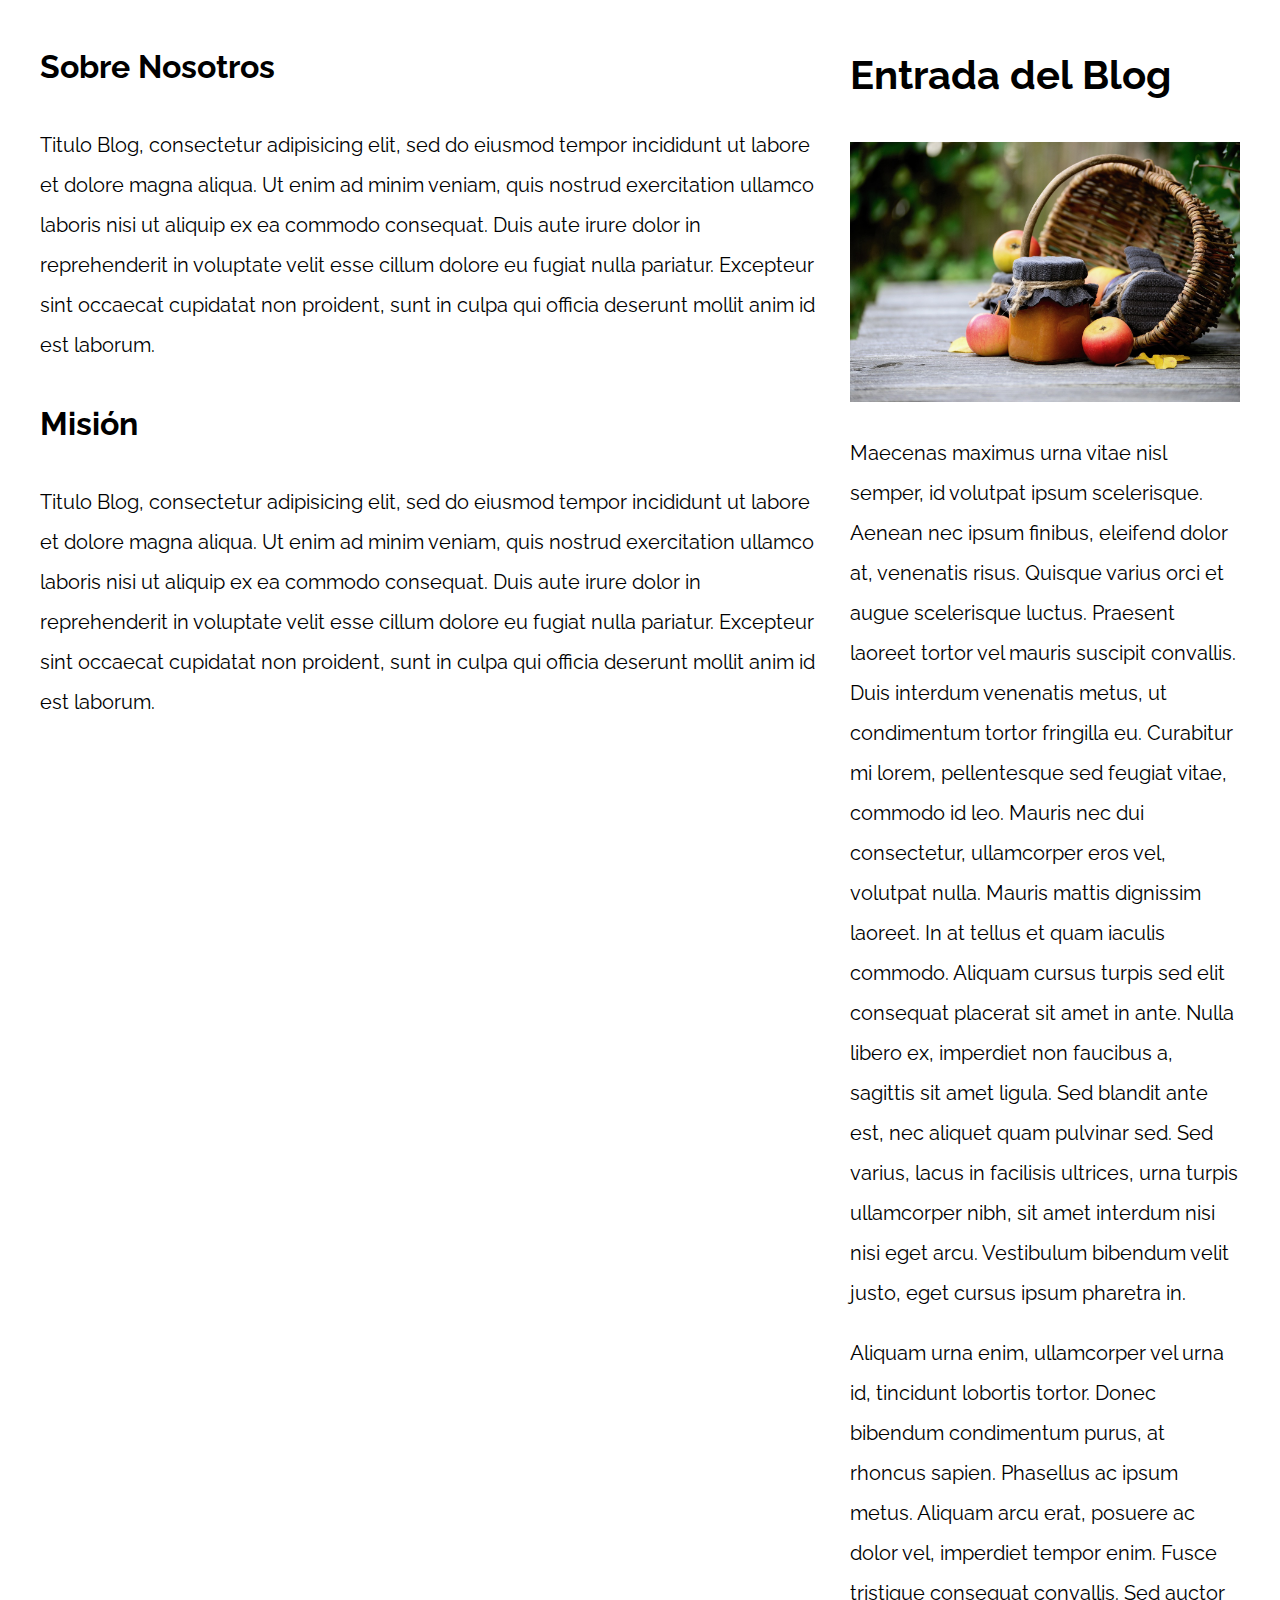
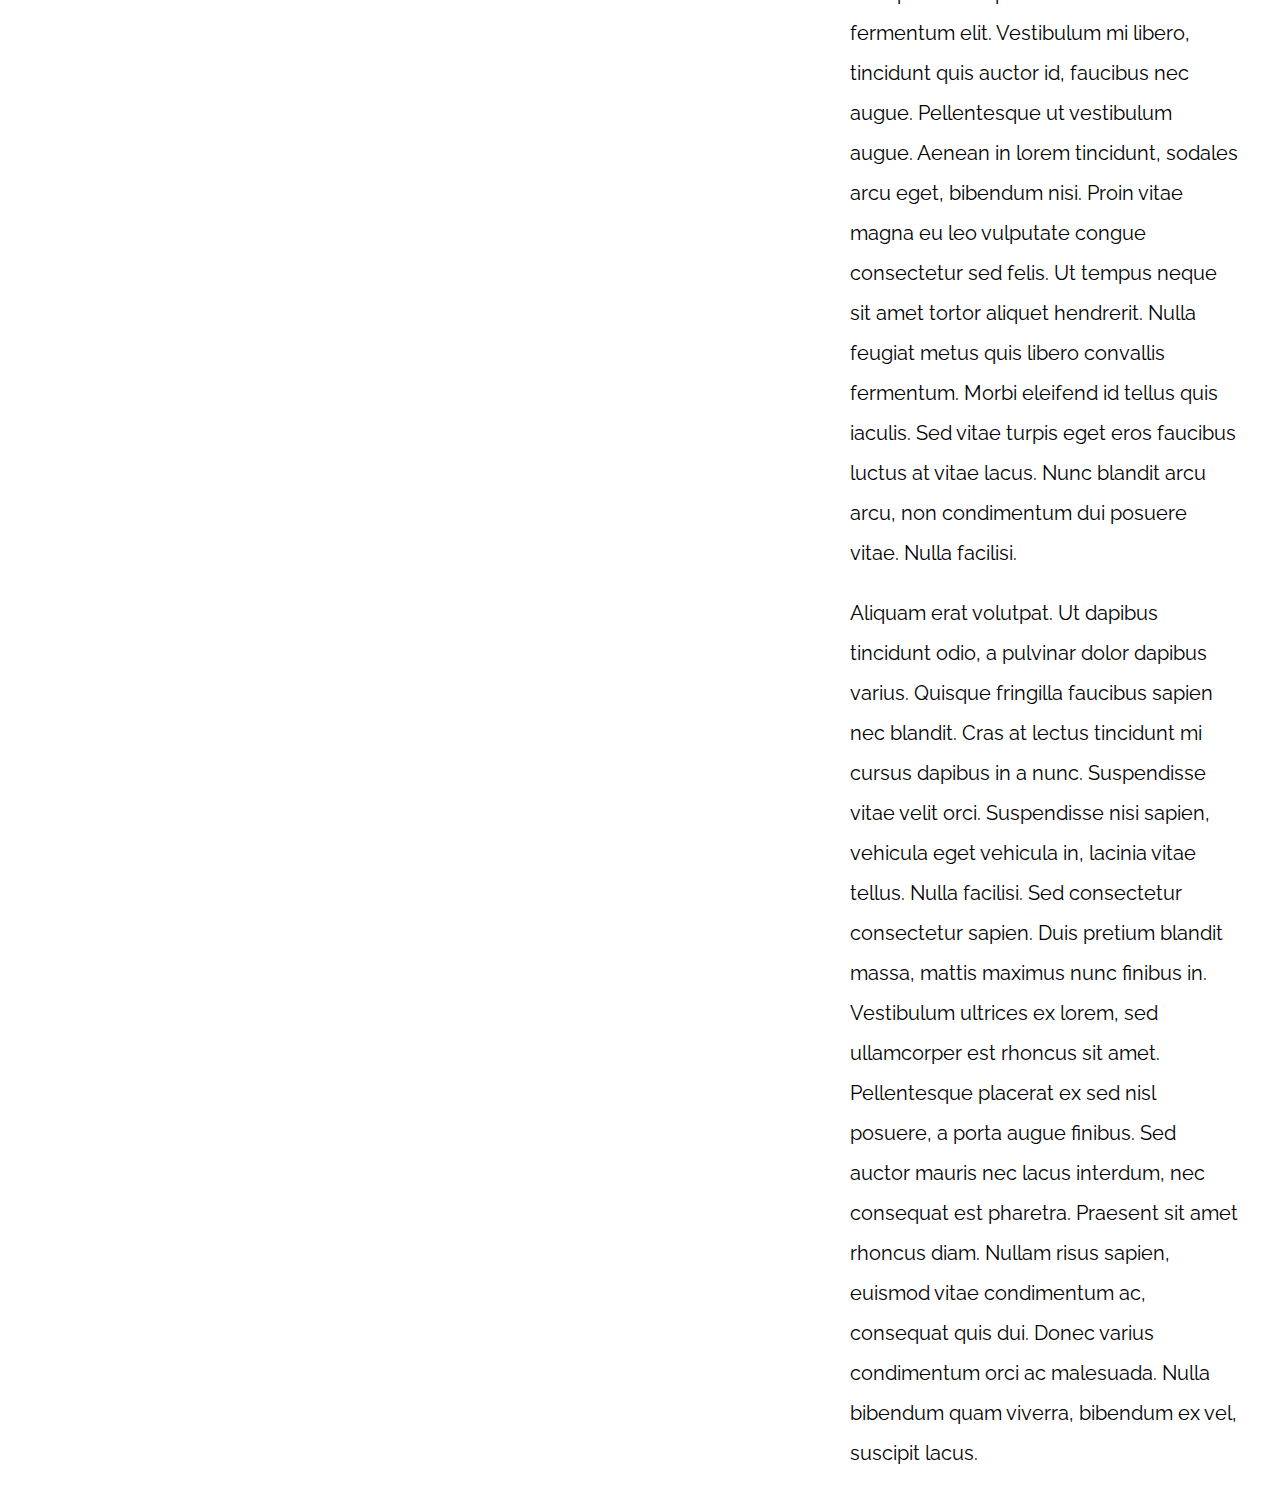
<file: 10-con_sidebar_flexbox/index.html>
<!DOCTYPE html>
<html>

<head>
    <meta charset="utf-8">
    <title>Patrones Responsive Web Design</title>
    <link rel="stylesheet" href="https://necolas.github.io/normalize.css/8.0.1/normalize.css">
    <link href="https://fonts.googleapis.com/css?family=Raleway:400,700,900" rel="stylesheet">
    <link rel="stylesheet" href="css/styles.css">
    <meta name="viewport" content="width=device-width, initial-scale=1">
</head>

<body>

    <div class="contenedor flexbar">
        <article>
            <h1>Entrada del Blog</h1>
            <img src="img/imagen1.jpg">

            <p>Maecenas maximus urna vitae nisl semper, id volutpat ipsum scelerisque. Aenean nec ipsum finibus, eleifend dolor at, venenatis risus. Quisque varius orci et augue scelerisque luctus. Praesent laoreet tortor vel mauris suscipit convallis. Duis
                interdum venenatis metus, ut condimentum tortor fringilla eu. Curabitur mi lorem, pellentesque sed feugiat vitae, commodo id leo. Mauris nec dui consectetur, ullamcorper eros vel, volutpat nulla. Mauris mattis dignissim laoreet. In at
                tellus et quam iaculis commodo. Aliquam cursus turpis sed elit consequat placerat sit amet in ante. Nulla libero ex, imperdiet non faucibus a, sagittis sit amet ligula. Sed blandit ante est, nec aliquet quam pulvinar sed. Sed varius, lacus
                in facilisis ultrices, urna turpis ullamcorper nibh, sit amet interdum nisi nisi eget arcu. Vestibulum bibendum velit justo, eget cursus ipsum pharetra in.</p>

            <p>Aliquam urna enim, ullamcorper vel urna id, tincidunt lobortis tortor. Donec bibendum condimentum purus, at rhoncus sapien. Phasellus ac ipsum metus. Aliquam arcu erat, posuere ac dolor vel, imperdiet tempor enim. Fusce tristique consequat
                convallis. Sed auctor fermentum elit. Vestibulum mi libero, tincidunt quis auctor id, faucibus nec augue. Pellentesque ut vestibulum augue. Aenean in lorem tincidunt, sodales arcu eget, bibendum nisi. Proin vitae magna eu leo vulputate
                congue consectetur sed felis. Ut tempus neque sit amet tortor aliquet hendrerit. Nulla feugiat metus quis libero convallis fermentum. Morbi eleifend id tellus quis iaculis. Sed vitae turpis eget eros faucibus luctus at vitae lacus. Nunc
                blandit arcu arcu, non condimentum dui posuere vitae. Nulla facilisi.</p>

            <p>Aliquam erat volutpat. Ut dapibus tincidunt odio, a pulvinar dolor dapibus varius. Quisque fringilla faucibus sapien nec blandit. Cras at lectus tincidunt mi cursus dapibus in a nunc. Suspendisse vitae velit orci. Suspendisse nisi sapien,
                vehicula eget vehicula in, lacinia vitae tellus. Nulla facilisi. Sed consectetur consectetur sapien. Duis pretium blandit massa, mattis maximus nunc finibus in. Vestibulum ultrices ex lorem, sed ullamcorper est rhoncus sit amet. Pellentesque
                placerat ex sed nisl posuere, a porta augue finibus. Sed auctor mauris nec lacus interdum, nec consequat est pharetra. Praesent sit amet rhoncus diam. Nullam risus sapien, euismod vitae condimentum ac, consequat quis dui. Donec varius
                condimentum orci ac malesuada. Nulla bibendum quam viverra, bibendum ex vel, suscipit lacus.</p>
        </article>
        <aside>
            <h2>Sobre Nosotros</h2>
            <p>Titulo Blog, consectetur adipisicing elit, sed do eiusmod tempor incididunt ut labore et dolore magna aliqua. Ut enim ad minim veniam, quis nostrud exercitation ullamco laboris nisi ut aliquip ex ea commodo consequat. Duis aute irure dolor
                in reprehenderit in voluptate velit esse cillum dolore eu fugiat nulla pariatur. Excepteur sint occaecat cupidatat non proident, sunt in culpa qui officia deserunt mollit anim id est laborum.</p>


            <h2>Misión</h2>
            <p>Titulo Blog, consectetur adipisicing elit, sed do eiusmod tempor incididunt ut labore et dolore magna aliqua. Ut enim ad minim veniam, quis nostrud exercitation ullamco laboris nisi ut aliquip ex ea commodo consequat. Duis aute irure dolor
                in reprehenderit in voluptate velit esse cillum dolore eu fugiat nulla pariatur. Excepteur sint occaecat cupidatat non proident, sunt in culpa qui officia deserunt mollit anim id est laborum.</p>
        </aside>
    </div>

</body>

</html>
</file>
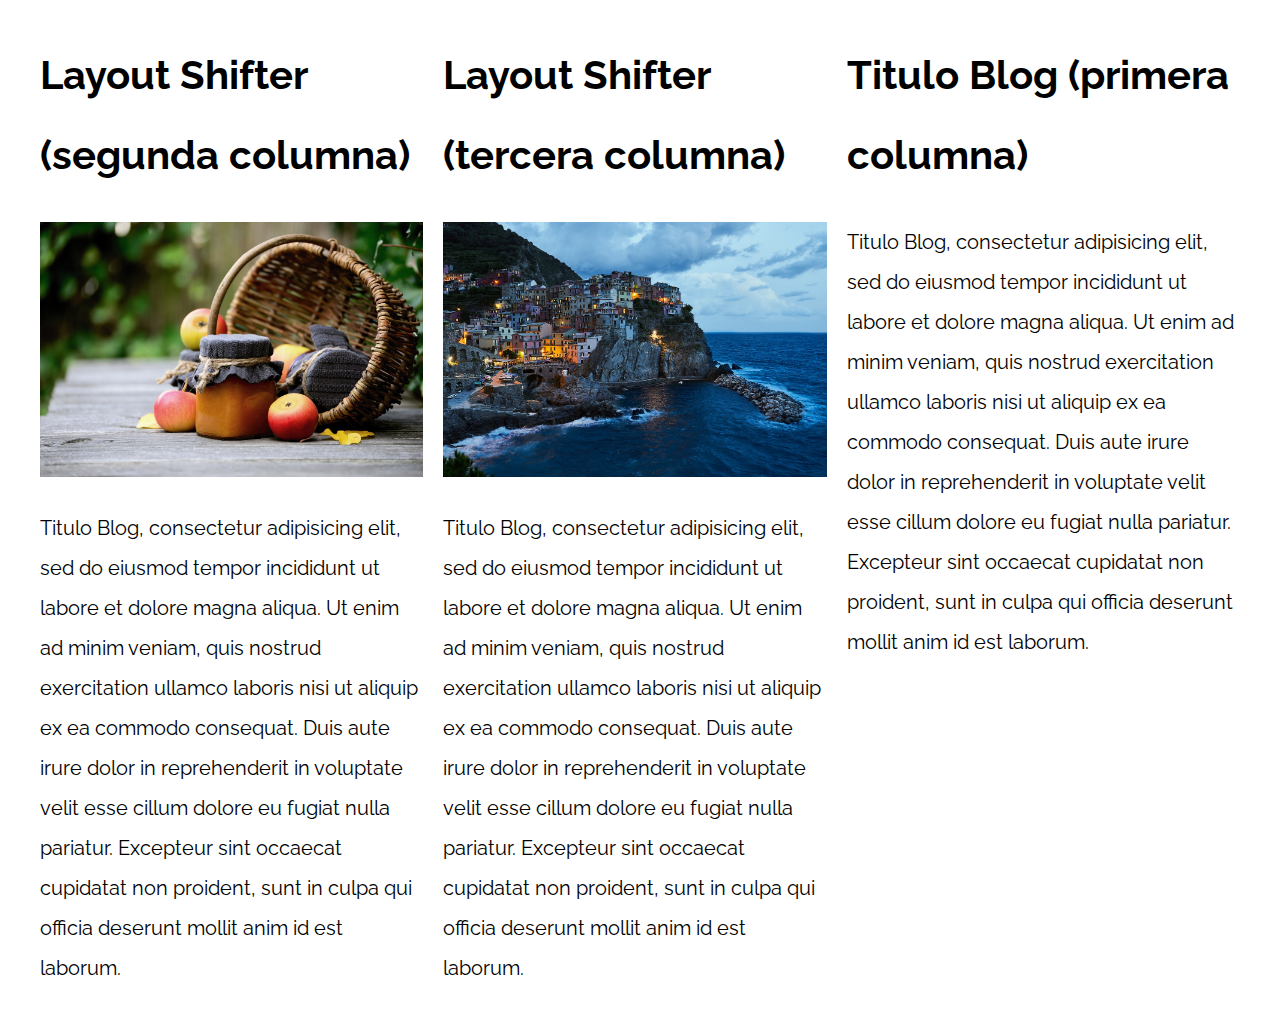
<file: 11-layout_shifter_css_grid/index.html>
<!DOCTYPE html>
<html>

<head>
    <meta charset="utf-8">
    <title>Patrones Responsive Web Design</title>
    <link rel="stylesheet" href="https://necolas.github.io/normalize.css/8.0.1/normalize.css">
    <link href="https://fonts.googleapis.com/css?family=Raleway:400,700,900" rel="stylesheet">
    <link rel="stylesheet" href="css/styles.css">
    <meta name="viewport" content="width=device-width, initial-scale=1">
</head>

<body>

    <div class="contenedor layout-shifter">
        <aside class="primera">
            <h1>Titulo Blog (primera columna)</h1>
            <p>
                Titulo Blog, consectetur adipisicing elit, sed do eiusmod tempor incididunt ut labore et dolore magna aliqua. Ut enim ad minim veniam, quis nostrud exercitation ullamco laboris nisi ut aliquip ex ea commodo consequat. Duis aute irure dolor in reprehenderit
                in voluptate velit esse cillum dolore eu fugiat nulla pariatur. Excepteur sint occaecat cupidatat non proident, sunt in culpa qui officia deserunt mollit anim id est laborum.
            </p>
        </aside>

        <main class="contenido-principal">
            <article class="entrada-blog">
                <h1>Layout Shifter (segunda columna)</h1>
                <img src="img/imagen1.jpg">
                <p>
                    Titulo Blog, consectetur adipisicing elit, sed do eiusmod tempor incididunt ut labore et dolore magna aliqua. Ut enim ad minim veniam, quis nostrud exercitation ullamco laboris nisi ut aliquip ex ea commodo consequat. Duis aute irure dolor in reprehenderit
                    in voluptate velit esse cillum dolore eu fugiat nulla pariatur. Excepteur sint occaecat cupidatat non proident, sunt in culpa qui officia deserunt mollit anim id est laborum.
                </p>
            </article>

            <article class="entrada-blog">
                <h1>Layout Shifter (tercera columna)</h1>
                <img src="img/imagen2.jpg">
                <p>
                    Titulo Blog, consectetur adipisicing elit, sed do eiusmod tempor incididunt ut labore et dolore magna aliqua. Ut enim ad minim veniam, quis nostrud exercitation ullamco laboris nisi ut aliquip ex ea commodo consequat. Duis aute irure dolor in reprehenderit
                    in voluptate velit esse cillum dolore eu fugiat nulla pariatur. Excepteur sint occaecat cupidatat non proident, sunt in culpa qui officia deserunt mollit anim id est laborum.
                </p>
            </article>
        </main>
    </div>

</body>

</html>
</file>
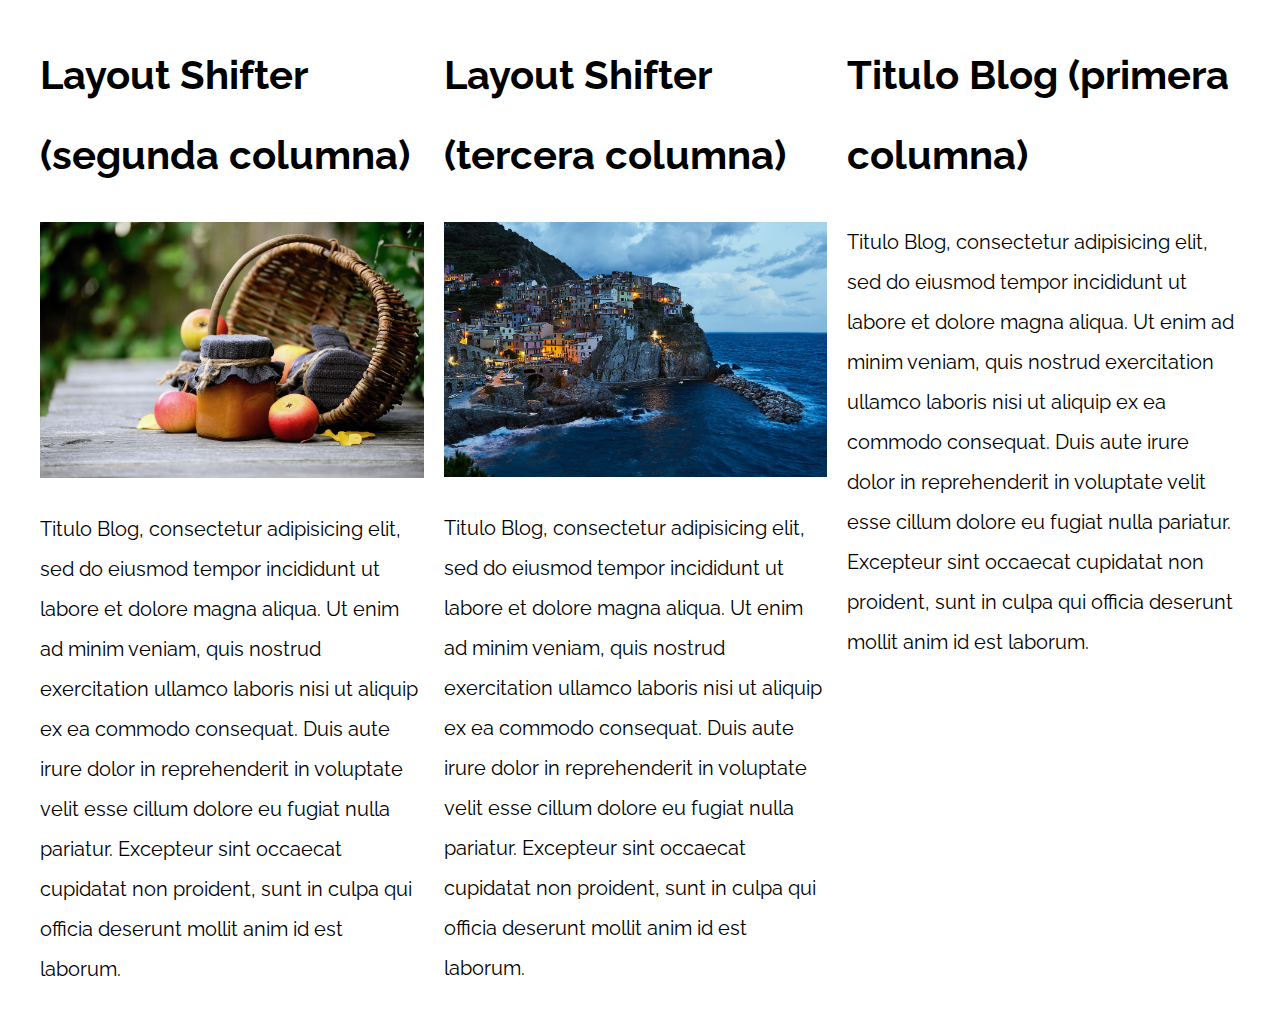
<file: 12-layout_shifter_flexbox/index.html>
<!DOCTYPE html>
<html>

<head>
    <meta charset="utf-8">
    <title>Patrones Responsive Web Design</title>
    <link rel="stylesheet" href="https://necolas.github.io/normalize.css/8.0.1/normalize.css">
    <link href="https://fonts.googleapis.com/css?family=Raleway:400,700,900" rel="stylesheet">
    <link rel="stylesheet" href="css/styles.css">
    <meta name="viewport" content="width=device-width, initial-scale=1">
</head>

<body>

    <div class="contenedor layout">
        <aside class="primera">
            <h1>Titulo Blog (primera columna)</h1>
            <p>
                Titulo Blog, consectetur adipisicing elit, sed do eiusmod tempor incididunt ut labore et dolore magna aliqua. Ut enim ad minim veniam, quis nostrud exercitation ullamco laboris nisi ut aliquip ex ea commodo consequat. Duis aute irure dolor in reprehenderit
                in voluptate velit esse cillum dolore eu fugiat nulla pariatur. Excepteur sint occaecat cupidatat non proident, sunt in culpa qui officia deserunt mollit anim id est laborum.
            </p>
        </aside>

        <main class="contenido-principal">
            <article class="entrada-blog">
                <h1>Layout Shifter (segunda columna)</h1>
                <img src="img/imagen1.jpg">
                <p>
                    Titulo Blog, consectetur adipisicing elit, sed do eiusmod tempor incididunt ut labore et dolore magna aliqua. Ut enim ad minim veniam, quis nostrud exercitation ullamco laboris nisi ut aliquip ex ea commodo consequat. Duis aute irure dolor in reprehenderit
                    in voluptate velit esse cillum dolore eu fugiat nulla pariatur. Excepteur sint occaecat cupidatat non proident, sunt in culpa qui officia deserunt mollit anim id est laborum.
                </p>
            </article>

            <article class="entrada-blog">
                <h1>Layout Shifter (tercera columna)</h1>
                <img src="img/imagen2.jpg">
                <p>
                    Titulo Blog, consectetur adipisicing elit, sed do eiusmod tempor incididunt ut labore et dolore magna aliqua. Ut enim ad minim veniam, quis nostrud exercitation ullamco laboris nisi ut aliquip ex ea commodo consequat. Duis aute irure dolor in reprehenderit
                    in voluptate velit esse cillum dolore eu fugiat nulla pariatur. Excepteur sint occaecat cupidatat non proident, sunt in culpa qui officia deserunt mollit anim id est laborum.
                </p>
            </article>
        </main>
    </div>

</body>

</html>
</file>
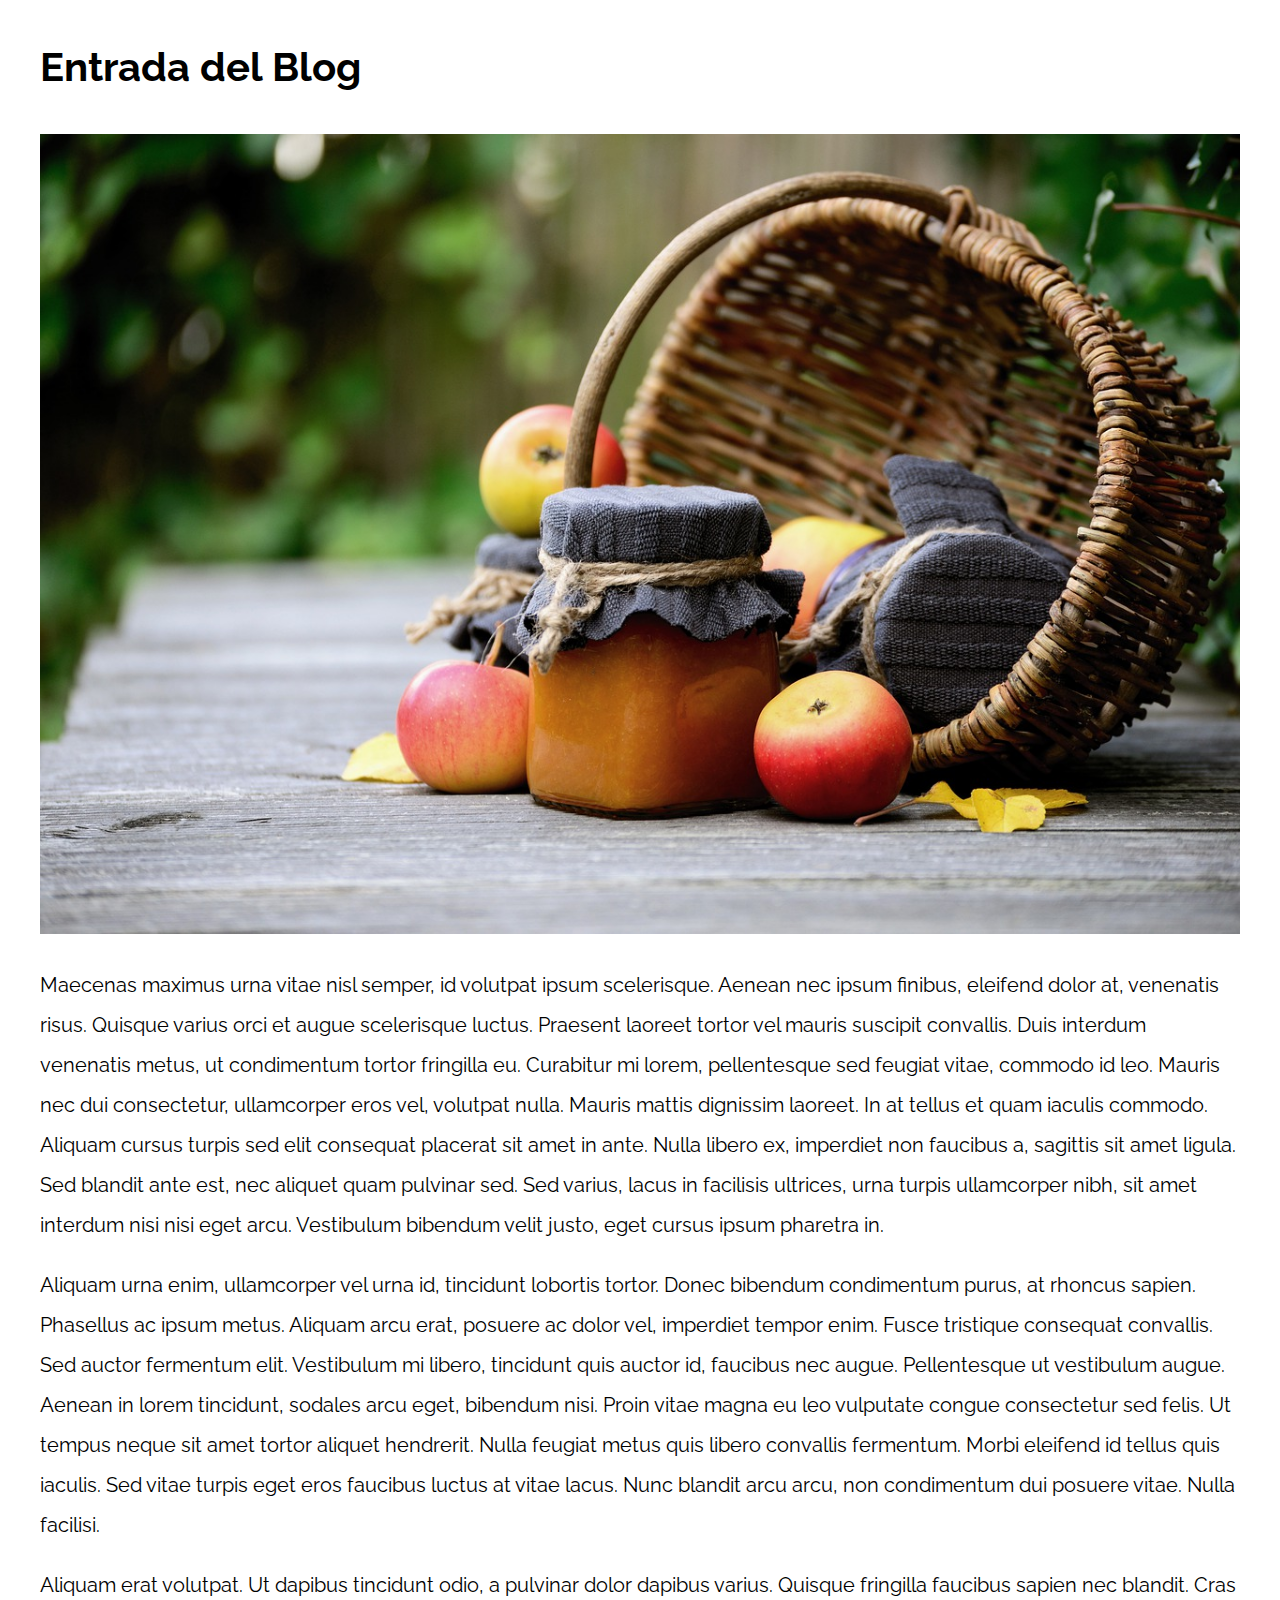
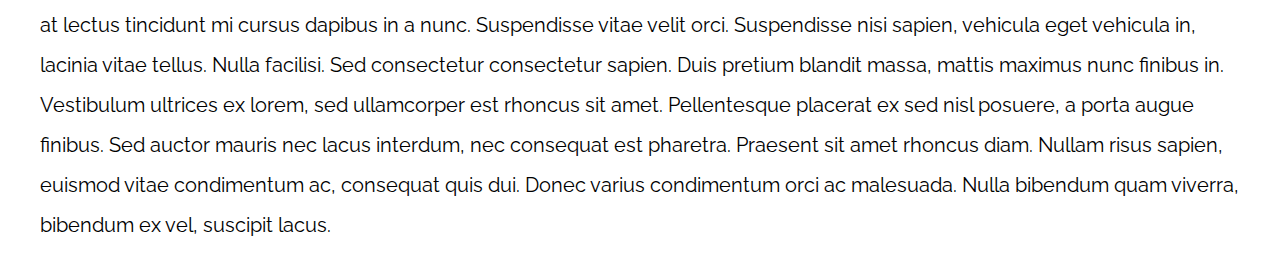
<file: 13-mostly_fluid/index.html>
<!DOCTYPE html>
<html>

<head>
    <meta charset="utf-8">
    <title>Patrones Responsive Web Design</title>
    <link rel="stylesheet" href="https://necolas.github.io/normalize.css/8.0.1/normalize.css">
    <link href="https://fonts.googleapis.com/css?family=Raleway:400,700,900" rel="stylesheet">
    <link rel="stylesheet" href="css/styles.css">
    <meta name="viewport" content="width=device-width, initial-scale=1">
</head>

<body>

    <div class="contenedor">
        <article class="entrada-blog">
            <h1>Entrada del Blog</h1>
            <img src="img/imagen1.jpg">

            <p>Maecenas maximus urna vitae nisl semper, id volutpat ipsum scelerisque. Aenean nec ipsum finibus, eleifend dolor at, venenatis risus. Quisque varius orci et augue scelerisque luctus. Praesent laoreet tortor vel mauris suscipit convallis. Duis
                interdum venenatis metus, ut condimentum tortor fringilla eu. Curabitur mi lorem, pellentesque sed feugiat vitae, commodo id leo. Mauris nec dui consectetur, ullamcorper eros vel, volutpat nulla. Mauris mattis dignissim laoreet. In at
                tellus et quam iaculis commodo. Aliquam cursus turpis sed elit consequat placerat sit amet in ante. Nulla libero ex, imperdiet non faucibus a, sagittis sit amet ligula. Sed blandit ante est, nec aliquet quam pulvinar sed. Sed varius, lacus
                in facilisis ultrices, urna turpis ullamcorper nibh, sit amet interdum nisi nisi eget arcu. Vestibulum bibendum velit justo, eget cursus ipsum pharetra in.</p>

            <p>Aliquam urna enim, ullamcorper vel urna id, tincidunt lobortis tortor. Donec bibendum condimentum purus, at rhoncus sapien. Phasellus ac ipsum metus. Aliquam arcu erat, posuere ac dolor vel, imperdiet tempor enim. Fusce tristique consequat
                convallis. Sed auctor fermentum elit. Vestibulum mi libero, tincidunt quis auctor id, faucibus nec augue. Pellentesque ut vestibulum augue. Aenean in lorem tincidunt, sodales arcu eget, bibendum nisi. Proin vitae magna eu leo vulputate
                congue consectetur sed felis. Ut tempus neque sit amet tortor aliquet hendrerit. Nulla feugiat metus quis libero convallis fermentum. Morbi eleifend id tellus quis iaculis. Sed vitae turpis eget eros faucibus luctus at vitae lacus. Nunc
                blandit arcu arcu, non condimentum dui posuere vitae. Nulla facilisi.</p>

            <p>Aliquam erat volutpat. Ut dapibus tincidunt odio, a pulvinar dolor dapibus varius. Quisque fringilla faucibus sapien nec blandit. Cras at lectus tincidunt mi cursus dapibus in a nunc. Suspendisse vitae velit orci. Suspendisse nisi sapien,
                vehicula eget vehicula in, lacinia vitae tellus. Nulla facilisi. Sed consectetur consectetur sapien. Duis pretium blandit massa, mattis maximus nunc finibus in. Vestibulum ultrices ex lorem, sed ullamcorper est rhoncus sit amet. Pellentesque
                placerat ex sed nisl posuere, a porta augue finibus. Sed auctor mauris nec lacus interdum, nec consequat est pharetra. Praesent sit amet rhoncus diam. Nullam risus sapien, euismod vitae condimentum ac, consequat quis dui. Donec varius
                condimentum orci ac malesuada. Nulla bibendum quam viverra, bibendum ex vel, suscipit lacus.</p>
        </article>

    </div>

</body>

</html>
</file>
<file: 01-2columnas_iguales_css_grid/css/styles.css>
html {
  box-sizing: border-box;
  font-size: 62.5%;
}

*,
*:before,
*:after {
  box-sizing: inherit;
}

body {
  font-family: 'Raleway', sans-serif;
  font-size: 1.6rem;
}

img {
  max-width: 100%;
}

h1 {
  font-size: 4rem;
}

.contenedor {
  max-width: 1200px;
  width: 95%;
  margin: 0 auto;
}

.entrada-blog a {
  display: inline-block;
  background-color: #2196F3;
  color: white;
  padding: 10px 20px;
  text-decoration: none;
  font-weight: bold;
  text-transform: uppercase;
}

@media (min-width: 768px) {
  .dos-columnas {
    display: grid;
    grid-template-columns: 50% 50%;
    column-gap: 1rem;
  }
}
</file>
<file: 02-2columnas_iguales_flexbox/css/styles.css>
html {
    box-sizing: border-box;
    font-size: 62.5%;
}

*,
*:before,
*:after {
    box-sizing: inherit;
}

body {
    font-family: 'Raleway', sans-serif;
    font-size: 1.6rem;
}

img {
    max-width: 100%;
}

h1 {
    font-size: 4rem;
}

.contenedor {
    max-width: 1200px;
    width: 95%;
    margin: 0 auto;
}

.entrada-blog a {
    display: inline-block;
    background-color: #2196F3;
    color: white;
    padding: 10px 20px;
    text-decoration: none;
    font-weight: bold;
    text-transform: uppercase;
}
@media (min-width: 48rem) {
  .dos-columnas{
    display:flex;
    justify-content: space-between;
  }
  .entrada-blog{
    flex-basis: calc(50% - 1rem);
  }
}
</file>
<file: 03-3columnas_iguales_css_grid/css/styles.css>
html {
  box-sizing: border-box;
  font-size: 62.5%;
}

*,
*:before,
*:after {
  box-sizing: inherit;
}

body {
  font-family: 'Raleway', sans-serif;
  font-size: 1.6rem;
}

img {
  max-width: 100%;
}

h1 {
  font-size: 4rem;
}

.contenedor {
  max-width: 1200px;
  width: 95%;
  margin: 0 auto;
}

.entrada-blog a {
  display: inline-block;
  background-color: #2196F3;
  color: white;
  padding: 10px 20px;
  text-decoration: none;
  font-weight: bold;
  text-transform: uppercase;
}

@media (min-width: 700px) {
  .columnas-iguales {
    display: grid;
    grid-template-columns: repeat(3, 1fr);
    column-gap: 1rem;
  }
}
</file>
<file: 04-3columnas_iguales_flexbox/css/styles.css>
html {
    box-sizing: border-box;
    font-size: 62.5%;
}

*,
*:before,
*:after {
    box-sizing: inherit;
}

body {
    font-family: 'Raleway', sans-serif;
    font-size: 1.6rem;
}

img {
    max-width: 100%;
}

h1 {
    font-size: 4rem;
}

.contenedor {
    max-width: 1200px;
    width: 95%;
    margin: 0 auto;
}

.entrada-blog a {
    display: inline-block;
    background-color: #2196F3;
    color: white;
    padding: 10px 20px;
    text-decoration: none;
    font-weight: bold;
    text-transform: uppercase;
}
@media (min-width: 768px) {
  .columnas-flex{
    display: flex;
    justify-content: space-between;
    flex-wrap: wrap; /*si no quiero que se ubique de modo normal tendra que ser nowrap*/
  }
  .entrada-blog{
    flex-basis: calc(33.3% - 1rem);
  }
}
</file>
<file: 05-3columnas_css_grid/css/styles.css>
html {
    box-sizing: border-box;
    font-size: 62.5%;
}

*,
*:before,
*:after {
    box-sizing: inherit;
}

body {
    font-family: 'Raleway', sans-serif;
    font-size: 1.6rem;
    line-height: 2;
}

img {
    max-width: 100%;
}

h1 {
    font-size: 4rem;
}

h2 {
    font-size: 3.2rem;
}

.contenedor {
    max-width: 1200px;
    width: 95%;
    margin: 0 auto;
}

p {
    font-size: 2rem;
}

.entrada-blog a {
    display: inline-block;
    background-color: #2196F3;
    color: white;
    padding: 10px 20px;
    text-decoration: none;
    font-weight: bold;
    text-transform: uppercase;
}
@media (min-width: 768px) {
  .contenedor-grid{
    display: grid;
    grid-template-columns: 40% 30% 30%;
    justify-content: space-between;
    column-gap: 1rem;
  }
}
</file>
<file: 06-3columnas_flexbox/css/styles.css>
html {
    box-sizing: border-box;
    font-size: 62.5%;
}

*,
*:before,
*:after {
    box-sizing: inherit;
}

body {
    font-family: 'Raleway', sans-serif;
    font-size: 1.6rem;
    line-height: 2;
}

img {
    max-width: 100%;
}

h1 {
    font-size: 4rem;
}

h2 {
    font-size: 3.2rem;
}

p {
    font-size: 2rem;
}

.contenedor {
    max-width: 1200px;
    width: 95%;
    margin: 0 auto;
}

.entrada-blog a {
    display: inline-block;
    background-color: #2196F3;
    color: white;
    padding: 10px 20px;
    text-decoration: none;
    font-weight: bold;
    text-transform: uppercase;
}
@media (min-width: 768px) {
  .flex{
    display: flex;
    justify-content: space-between;
  }
  .principal{
    flex-basis: calc(60% - 1rem);
  }
  .sidebar{
    flex-basis: calc(20% - 1rem);
  }
}
</file>
<file: 07-column_drop_css_grid/css/styles.css>
html {
  box-sizing: border-box;
  font-size: 62.5%;
}

*,
*:before,
*:after {
  box-sizing: inherit;
}

body {
  font-family: 'Raleway', sans-serif;
  font-size: 1.6rem;
  line-height: 2;
}

img {
  max-width: 100%;
}

h1 {
  font-size: 4rem;
}

h2 {
  font-size: 3.2rem;
}

p {
  font-size: 2rem;
}

.contenedor {
  max-width: 1200px;
  width: 95%;
  margin: 0 auto;
}

.entrada-blog a {
  display: inline-block;
  background-color: #2196F3;
  color: white;
  padding: 10px 20px;
  text-decoration: none;
  font-weight: bold;
  text-transform: uppercase;
}

@media (min-width: 480px) {
  .drop-colum {
    display: grid;
    grid-template-columns: 1fr 1fr;
    column-gap: 2rem;
    text-align: justify;
  }

  .segunda {
    grid-column: 1 / 3 ;
  }
}

@media (min-width: 700px) {
  .drop-colum{
    grid-template-columns: repeat(3, 1fr);
  }
  .segunda{
    grid-column: 3 / 4;
  }
}
</file>
<file: 08-column_drop_flexbox/css/styles.css>
html {
    box-sizing: border-box;
    font-size: 62.5%;
}

*,
*:before,
*:after {
    box-sizing: inherit;
}

body {
    font-family: 'Raleway', sans-serif;
    font-size: 1.6rem;
    line-height: 2;
}

img {
    max-width: 100%;
}

h1 {
    font-size: 4rem;
}

h2 {
    font-size: 3.2rem;
}

p {
    font-size: 2rem;
}

.contenedor {
    max-width: 1200px;
    width: 95%;
    margin: 0 auto;
}

.entrada-blog a {
    display: inline-block;
    background-color: #2196F3;
    color: white;
    padding: 10px 20px;
    text-decoration: none;
    font-weight: bold;
    text-transform: uppercase;
}
@media (min-width: 480px) {
  .drop-flex{
    display: flex;
    justify-content: space-between;
    flex-wrap: wrap;
  }
  .contenido-principal, .primera {
    flex-basis: calc(50% - 1rem);
  }
}
@media (min-width: 768px) {
  .contenido-principal, .primera, .segunda {
    flex-basis: calc(33.3% - 1rem);
  }
}
</file>
<file: 09-con_sidebar_css_grid/css/styles.css>
html {
  box-sizing: border-box;
  font-size: 62.5%;
}

*,
*:before,
*:after {
  box-sizing: inherit;
}

body {
  font-family: 'Raleway', sans-serif;
  font-size: 1.6rem;
  line-height: 2;
}

img {
  max-width: 100%;
}

h1 {
  font-size: 4rem;
}

h2 {
  font-size: 3.2rem;
}

p {
  font-size: 2rem;
}

.contenedor {
  max-width: 1200px;
  width: 95%;
  margin: 0 auto;
}

@media (min-width: 768px) {
  .sidebar {
    display: grid;
    grid-template-columns: 30% 70%;
    column-gap: 2rem;
  }

  aside {
    grid-column: 1 / 2;
    grid-row: 1/2;
  }

  article {
    grid-column: 2 / 3;
  }
}

.entrada-blog a {
  display: inline-block;
  background-color: #2196F3;
  color: white;
  padding: 10px 20px;
  text-decoration: none;
  font-weight: bold;
  text-transform: uppercase;
}
</file>
<file: 10-con_sidebar_flexbox/css/styles.css>
html {
    box-sizing: border-box;
    font-size: 62.5%;
}

*,
*:before,
*:after {
    box-sizing: inherit;
}

body {
    font-family: 'Raleway', sans-serif;
    font-size: 1.6rem;
    line-height: 2;
}

img {
    max-width: 100%;
}

h1 {
    font-size: 4rem;
}

h2 {
    font-size: 3.2rem;
}

p {
    font-size: 2rem;
}

.contenedor {
    max-width: 1200px;
    width: 95%;
    margin: 0 auto;
}

.entrada-blog a {
    display: inline-block;
    background-color: #2196F3;
    color: white;
    padding: 10px 20px;
    text-decoration: none;
    font-weight: bold;
    text-transform: uppercase;
}
@media (min-width: 780px) {
  .flexbar{
    display: flex;
    justify-content: space-between;
  }
  article{
    flex: 0 0 calc(33.3% - 1rem);
    order: 2;
  }
  aside{
    flex: 0 0 calc(66.7% - 1rem);
    order: 1;
  }
}
</file>
<file: 11-layout_shifter_css_grid/css/styles.css>
html {
  box-sizing: border-box;
  font-size: 62.5%;
}

*,
*:before,
*:after {
  box-sizing: inherit;
}

body {
  font-family: 'Raleway', sans-serif;
  font-size: 1.6rem;
  line-height: 2;
}

img {
  max-width: 100%;
}

h1 {
  font-size: 4rem;
}

h2 {
  font-size: 3.2rem;
}

p {
  font-size: 2rem;
}

.contenedor {
  max-width: 1200px;
  width: 95%;
  margin: 0 auto;
}

.entrada-blog a {
  display: inline-block;
  background-color: #2196F3;
  color: white;
  padding: 10px 20px;
  text-decoration: none;
  font-weight: bold;
  text-transform: uppercase;
}

.layout-shifter {
  display: grid;
  grid-auto-rows: minmax(min-content, max-content);
  column-gap: 2rem;
  justify-content: space-between;
}

@media (min-width: 992px) {
  .layout-shifter {
    grid-template-columns: 2fr 1fr;
  }
  .primera{
    grid-row: 1/2;
    grid-column: 2/3;
  }

}

aside {
  grid-row: 2 / 3;
}

@media (min-width: 768px) {
  .contenido-principal {
    display: grid;
    grid-template-columns: 1fr 1fr;
    column-gap: 2rem;
  }
}
</file>
<file: 12-layout_shifter_flexbox/css/styles.css>
html {
    box-sizing: border-box;
    font-size: 62.5%;
}

*,
*:before,
*:after {
    box-sizing: inherit;
}

body {
    font-family: 'Raleway', sans-serif;
    font-size: 1.6rem;
    line-height: 2;
}

img {
    max-width: 100%;
}

h1 {
    font-size: 4rem;
}

h2 {
    font-size: 3.2rem;
}

p {
    font-size: 2rem;
}

.contenedor {
    max-width: 1200px;
    width: 95%;
    margin: 0 auto;
}

.entrada-blog a {
    display: inline-block;
    background-color: #2196F3;
    color: white;
    padding: 10px 20px;
    text-decoration: none;
    font-weight: bold;
    text-transform: uppercase;
}
.layout{
  display: flex;
  flex-direction: column-reverse;
}
@media (min-width: 768px) {
  .contenido-principal{
    display: flex;
    justify-content: space-between;
    column-gap: 2rem;
  }
  /*.entrada-blog{
    flex: 0 0 calc(50% - 2rem);
  }*/
}
@media (min-width: 996px) {
  .layout{
    flex-direction: row-reverse;
    justify-content: space-between;
    column-gap: 2rem;
  }
}
</file>
<file: 13-mostly_fluid/css/styles.css>
html {
    box-sizing: border-box;
    font-size: 62.5%;
}

*,
*:before,
*:after {
    box-sizing: inherit;
}

body {
    font-family: 'Raleway', sans-serif;
    font-size: 1.6rem;
    line-height: 2;
}

img {
    max-width: 100%;
}

h1 {
    font-size: 4rem;
}

h2 {
    font-size: 3.2rem;
}

p {
    font-size: 2rem;
}

.contenedor {
    max-width: 1200px;
    width: 95%;
    margin: 0 auto;
}

.entrada-blog a {
    display: inline-block;
    background-color: #2196F3;
    color: white;
    padding: 10px 20px;
    text-decoration: none;
    font-weight: bold;
    text-transform: uppercase;
}
</file>
